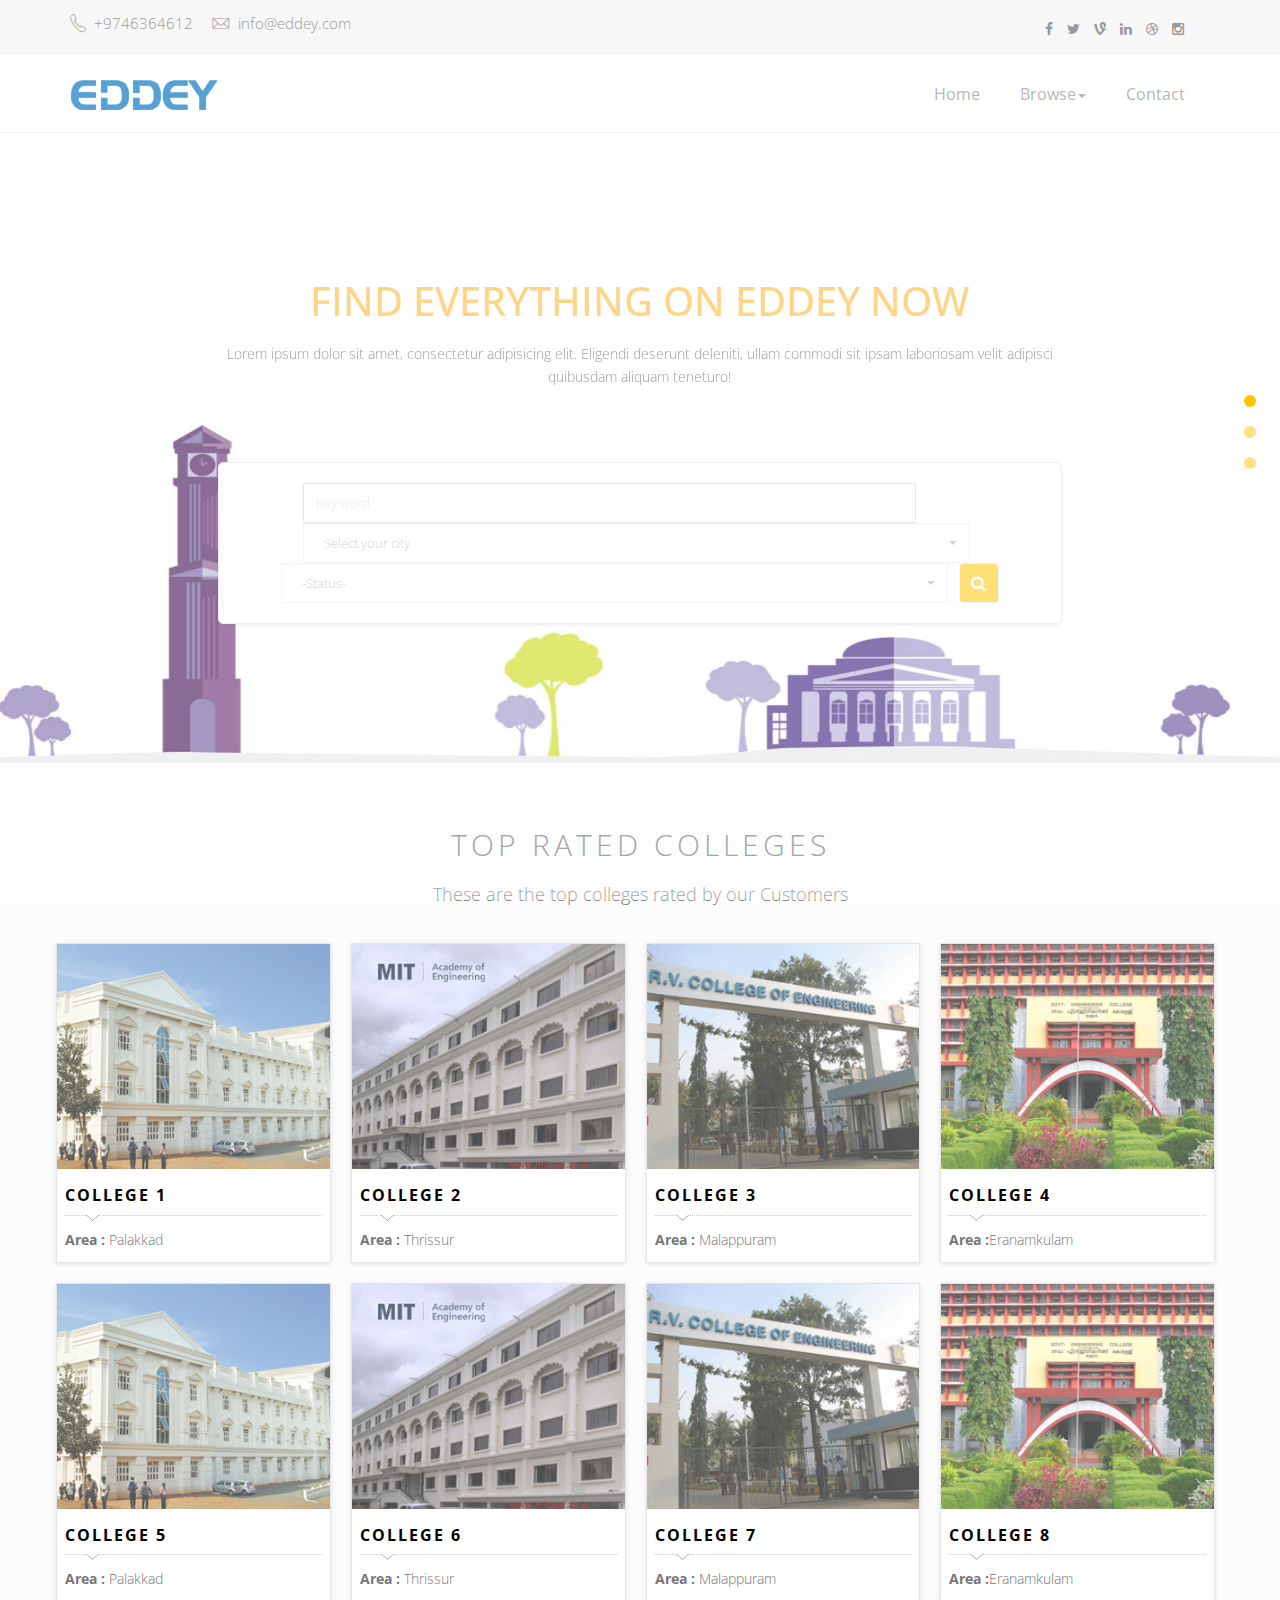
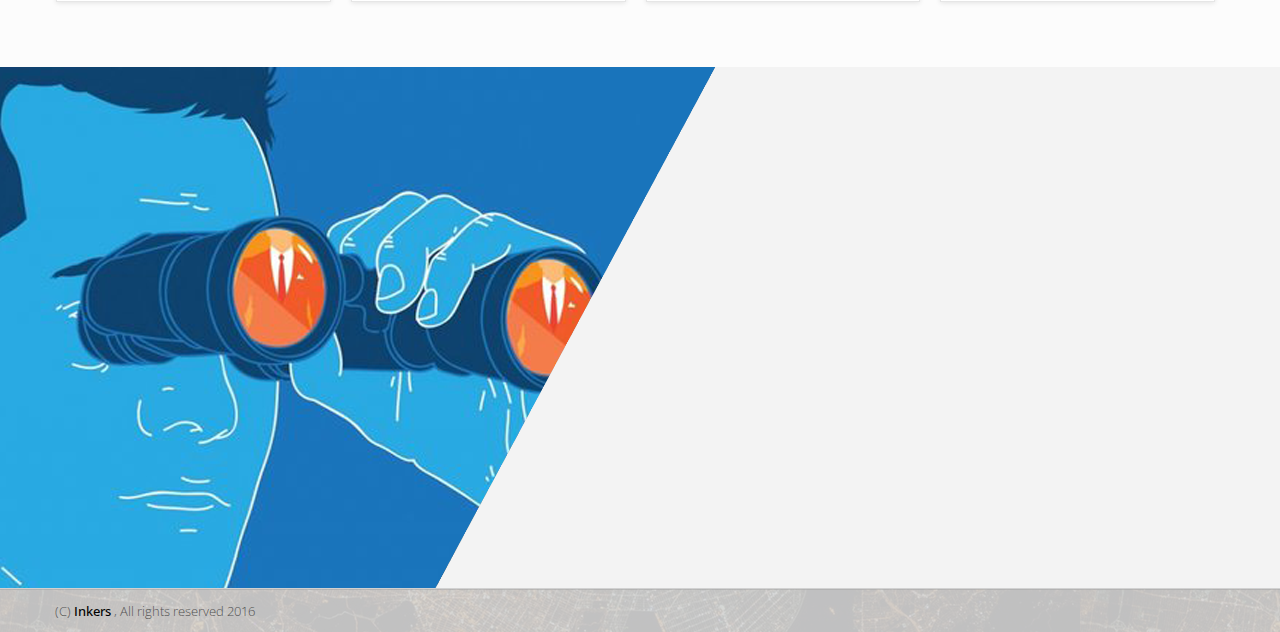
<file: index.html>
<!DOCTYPE html>
<!--[if lt IE 7]>      <html class="no-js lt-ie9 lt-ie8 lt-ie7"> <![endif]-->
<!--[if IE 7]>         <html class="no-js lt-ie9 lt-ie8"> <![endif]-->
<!--[if IE 8]>         <html class="no-js lt-ie9"> <![endif]-->
<!--[if gt IE 8]><!--> <html class="no-js"> <!--<![endif]-->
    <head>
        <meta charset="utf-8">
        <meta http-equiv="X-UA-Compatible" content="IE=edge">
        <title>EDDEY | Home page</title>
        <meta name="description" content="GARO is a real-estate template">
        <meta name="author" content="Kimarotec">
        <meta name="keyword" content="html5, css, bootstrap, property, real-estate theme , bootstrap template">
        <meta name="viewport" content="width=device-width, initial-scale=1">

        <link href='http://fonts.googleapis.com/css?family=Open+Sans:400,300,700,800' rel='stylesheet' type='text/css'>

        <!-- Place favicon.ico and apple-touch-icon.png in the root directory -->
        <link rel="shortcut icon" href="favicon.ico" type="image/x-icon">
        <link rel="icon" href="favicon.ico" type="image/x-icon">

        <link rel="stylesheet" href="assets/css/normalize.css">
        <link rel="stylesheet" href="assets/css/font-awesome.min.css">
        <link rel="stylesheet" href="assets/css/fontello.css">
        <link href="assets/fonts/icon-7-stroke/css/pe-icon-7-stroke.css" rel="stylesheet">
        <link href="assets/fonts/icon-7-stroke/css/helper.css" rel="stylesheet">
        <link href="assets/css/animate.css" rel="stylesheet" media="screen">
        <link rel="stylesheet" href="assets/css/bootstrap-select.min.css"> 
        <link rel="stylesheet" href="bootstrap/css/bootstrap.min.css">
        <link rel="stylesheet" href="assets/css/icheck.min_all.css">
        <link rel="stylesheet" href="assets/css/price-range.css">
        <link rel="stylesheet" href="assets/css/owl.carousel.css">  
        <link rel="stylesheet" href="assets/css/owl.theme.css">
        <link rel="stylesheet" href="assets/css/owl.transitions.css">
        <link rel="stylesheet" href="assets/css/style.css">
        <link rel="stylesheet" href="assets/css/responsive.css">
    </head>
    <body>

        <div id="preloader">
            <div id="status">&nbsp;</div>
        </div>
        <!-- Body content -->

        <div class="header-connect">
            <div class="container">
                <div class="row">
                    <div class="col-md-5 col-sm-8  col-xs-12">
                        <div class="header-half header-call">
                            <p>
                                <span><i class="pe-7s-call"></i> +9746364612</span>
                                <span><i class="pe-7s-mail"></i> info@eddey.com</span>
                            </p>
                        </div>
                    </div>
                    <div class="col-md-2 col-md-offset-5  col-sm-3 col-sm-offset-1  col-xs-12">
                        <div class="header-half header-social">
                            <ul class="list-inline">
                                <li><a href="#"><i class="fa fa-facebook"></i></a></li>
                                <li><a href="#"><i class="fa fa-twitter"></i></a></li>
                                <li><a href="#"><i class="fa fa-vine"></i></a></li>
                                <li><a href="#"><i class="fa fa-linkedin"></i></a></li>
                                <li><a href="#"><i class="fa fa-dribbble"></i></a></li>
                                <li><a href="#"><i class="fa fa-instagram"></i></a></li>
                            </ul>
                        </div>
                    </div>
                </div>
            </div>
        </div>        
        <!--End top header -->

        <nav class="navbar navbar-default ">
            <div class="container">
                <!-- Brand and toggle get grouped for better mobile display -->
                <div class="navbar-header">
                    <button type="button" class="navbar-toggle collapsed" data-toggle="collapse" data-target="#navigation">
                        <span class="sr-only">Toggle navigation</span>
                        <span class="icon-bar"></span>
                        <span class="icon-bar"></span>
                        <span class="icon-bar"></span>
                    </button>
                    <a class="navbar-brand" href="index.html"><img src="assets/img/logo.png" alt=""></a>
                </div>

                <!-- Collect the nav links, forms, and other content for toggling -->
                <div class="collapse navbar-collapse yamm" id="navigation">
                    <ul class="main-nav nav navbar-nav navbar-right">
						<li class="wow fadeInDown" data-wow-delay="0.2s"><a class="" href="index.html">Home</a></li>
                        <li class="dropdown yamm-fw" data-wow-delay="0.4s">
                            <a href="#" class="dropdown-toggle" data-toggle="dropdown" data-hover="dropdown" data-delay="200">Browse<b class="caret"></b></a>
                            <ul class="dropdown-menu">
                                <li>
                                    <div class="yamm-content">
                                        <div class="row">
                                            <div class="col-sm-3">
                                                <h5>College</h5>
                                                <ul>
                                                    <li>
                                                        <a href="index.html">College 1</a>
                                                    </li>
                                                    <li>
                                                        <a href="index.html">College 2</a>
                                                    </li>
                                                    <li>
                                                        <a href="index.html">College 3</a>
                                                    </li>
                                                    <li>
                                                        <a href="indexhtml">College 4</a>
                                                    </li>
                                                    <li>
                                                        <a href="index.html">College 5</a>
                                                    </li>
                                                </ul>
                                            </div>
                                            <div class="col-sm-3">
                                                <h5>Courses</h5>
                                                <ul>
                                                    <li><a href="index.html">Course 1</a>  </li>
                                                    <li><a href="index.html">Courses 2</a>  </li>
                                                    <li><a href="index.html"></a>Courses 3  </li>
                                                    <li><a href="index.html">Courses 4</a>  </li>
                                                    <li><a href="index.html">Courses 5</a> </li>
                                                    <li><a href="index.html">Courses 6</a> </li>
                                                </ul>
                                            </div>
                                            <div class="col-sm-3">
                                                <h5>Exams</h5>
                                                <ul>
                                                    <li><a href="index.html">Exam 1</a> </li>
                                                    <li><a href="index.html">Exam 2</a> </li>
                                                    <li><a href="index.html">Exam 3</a> </li>
                                                    <li><a href="index.html">Exam 4</a> </li>
                                                    <li><a href="index.html">Exam 5</a> </li>
                                                    <li><a href="index.html">Exam 6</a> </li>
                                                </ul>
                                            </div>
                                            <div class="col-sm-3">
                                                <h5>Scholarship</h5>
                                                <ul> 
                                                    <li><a href="index.html">Scholarship 1</a> </li> 
                                                    <li><a href="index.html">Scholarship 2</a> </li> 
                                                    <li><a href="index.html">Scholarship 3</a> </li> 
                                                    <li><a href="index.html">Scholarship 4</a> </li> 
                                                    <li><a href="index.html">Scholarship 5</a> </li> 
                                                    <li><a href="index.html">Scholarship 6</a> </li> 
                                                </ul>
                                            </div>
                                        </div>
                                    </div>
                                    <!-- /.yamm-content -->
                                </li>
                            </ul>
                        </li>

                        <li class="wow fadeInDown" data-wow-delay="0.5s"><a href="contact.html">Contact</a></li>
                    </ul>
                </div><!-- /.navbar-collapse -->
            </div><!-- /.container-fluid -->
        </nav>
        <!-- End of nav bar -->

        <div class="slider-area">
            <div class="slider">
                <div id="bg-slider" class="owl-carousel owl-theme">

                    <div class="item"><img src="assets/img/slide1/slider-image-1.jpg" alt="GTA V"></div>
                    <div class="item"><img src="assets/img/slide1/slider-image-2.jpg" alt="The Last of us"></div>
                    <div class="item"><img src="assets/img/slide1/slider-image-1.jpg" alt="GTA V"></div>

                </div>
            </div>
            <div class="slider-content">
                <div class="row">
                    <div class="col-lg-8 col-lg-offset-2 col-md-10 col-md-offset-1 col-sm-12">
                        <h2>Find everything on eddey now</h2>
                        <p>Lorem ipsum dolor sit amet, consectetur adipisicing elit. Eligendi deserunt deleniti, ullam commodi sit ipsam laboriosam velit adipisci quibusdam aliquam teneturo!</p>
                        <div class="search-form wow pulse" data-wow-delay="0.8s">

                            <form action="" class=" form-inline">
                               

                                <div class="form-group">
                                    <input type="text" class="form-control" placeholder="Key word">
                                </div>
                                <div class="form-group">                                   
                                    <select id="lunchBegins" class="selectpicker" data-live-search="true" data-live-search-style="begins" title="Select your city">

                                        <option>New york, CA</option>
                                        <option>Paris</option>
                                        <option>Casablanca</option>
                                        <option>Tokyo</option>
                                        <option>Marraekch</option>
                                        <option>kyoto , shibua</option>
                                    </select>
                                </div>
                                <div class="form-group">                                     
                                    <select id="basic" class="selectpicker show-tick form-control">
                                        <option> -Status- </option>
                                        <option>Rent </option>
                                        <option>Boy</option>
                                        <option>used</option>  

                                    </select>
                                </div>
                                <button class="btn search-btn" type="submit"><i class="fa fa-search"></i></button>

                                <div style="display: none;" class="search-toggle">

                                    <div class="search-row">   

                                        <div class="form-group mar-r-20">
                                            <label for="price-range">Price range ($):</label>
                                            <input type="text" class="span2" value="" data-slider-min="0" 
                                                   data-slider-max="600" data-slider-step="5" 
                                                   data-slider-value="[0,450]" id="price-range" ><br />
                                            <b class="pull-left color">2000$</b> 
                                            <b class="pull-right color">100000$</b>
                                        </div>
                                        <!-- End of  -->  

                                        <div class="form-group mar-l-20">
                                            <label for="property-geo">Property geo (m2) :</label>
                                            <input type="text" class="span2" value="" data-slider-min="0" 
                                                   data-slider-max="600" data-slider-step="5" 
                                                   data-slider-value="[50,450]" id="property-geo" ><br />
                                            <b class="pull-left color">40m</b> 
                                            <b class="pull-right color">12000m</b>
                                        </div>
                                        <!-- End of  --> 
                                    </div>

                                    <div class="search-row">

                                        <div class="form-group mar-r-20">
                                            <label for="price-range">Min baths :</label>
                                            <input type="text" class="span2" value="" data-slider-min="0" 
                                                   data-slider-max="600" data-slider-step="5" 
                                                   data-slider-value="[250,450]" id="min-baths" ><br />
                                            <b class="pull-left color">1</b> 
                                            <b class="pull-right color">120</b>
                                        </div>
                                        <!-- End of  --> 

                                        <div class="form-group mar-l-20">
                                            <label for="property-geo">Min bed :</label>
                                            <input type="text" class="span2" value="" data-slider-min="0" 
                                                   data-slider-max="600" data-slider-step="5" 
                                                   data-slider-value="[250,450]" id="min-bed" ><br />
                                            <b class="pull-left color">1</b> 
                                            <b class="pull-right color">120</b>
                                        </div>
                                        <!-- End of  --> 

                                    </div>
                                    <br>
                                    <div class="search-row">  

                                        <div class="form-group">
                                            <div class="checkbox">
                                                <label>
                                                    <input type="checkbox"> Fire Place(3100)
                                                </label>
                                            </div>
                                        </div>
                                        <!-- End of  -->  

                                        <div class="form-group">
                                            <div class="checkbox">
                                                <label>
                                                    <input type="checkbox"> Dual Sinks(500)
                                                </label>
                                            </div>
                                        </div>
                                        <!-- End of  --> 

                                        <div class="form-group">
                                            <div class="checkbox">
                                                <label>
                                                    <input type="checkbox"> Hurricane Shutters(99)
                                                </label>
                                            </div>
                                        </div>
                                        <!-- End of  --> 
                                    </div>

                                    <div class="search-row">  

                                        <div class="form-group">
                                            <div class="checkbox">
                                                <label>
                                                    <input type="checkbox"> Swimming Pool(1190)
                                                </label>
                                            </div>
                                        </div>
                                        <!-- End of  -->  

                                        <div class="form-group">
                                            <div class="checkbox">
                                                <label>
                                                    <input type="checkbox"> 2 Stories(4600)
                                                </label>
                                            </div>
                                        </div>
                                        <!-- End of  --> 

                                        <div class="form-group">
                                            <div class="checkbox">
                                                <label>
                                                    <input type="checkbox"> Emergency Exit(200)
                                                </label>
                                            </div>
                                        </div>
                                        <!-- End of  --> 
                                    </div>                                    

                                    <div class="search-row">  

                                        <div class="form-group">
                                            <div class="checkbox">
                                                <label>
                                                    <input type="checkbox"> Laundry Room(10073)
                                                </label>
                                            </div>
                                        </div>
                                        <!-- End of  -->  

                                        <div class="form-group">
                                            <div class="checkbox">
                                                <label>
                                                    <input type="checkbox"> Jog Path(1503)
                                                </label>
                                            </div>
                                        </div>
                                        <!-- End of  --> 

                                        <div class="form-group">
                                            <div class="checkbox">
                                                <label>
                                                    <input type="checkbox"> 26' Ceilings(1200)
                                                </label>
                                            </div>
                                        </div>
                                        <!-- End of  --> 
                                        <br>
                                        <hr>
                                    </div>                             
                                    <button class="btn search-btn prop-btm-sheaerch" type="submit"><i class="fa fa-search"></i></button>  
                                </div>                    

                            </form>
                        </div>
                    </div>
                </div>
            </div>
        </div>

        <!-- property area -->
        <div class="content-area home-area-1 recent-property" style="background-color: #FCFCFC; padding-bottom: 55px;">
            <div class="container">
                <div class="row">
                    <div class="col-md-10 col-md-offset-1 col-sm-12 text-center page-title">
                        <h2>Top Rated Colleges</h2>
                        <p>These are the top colleges rated by our Customers</p>
                    </div>
                </div>

                <div class="row">
                    <div class="proerty-th">
                        <div class="col-sm-6 col-md-3 p0">
                            <div class="box-two proerty-item">
                                <div class="item-thumb">
                                    <a href="property-1.html" ><img src="assets/img/demo/property-1.jpg"></a>
                                </div>
                                <div class="item-entry overflow">
                                    <h5><a href="property.html" >College 1 </a></h5>
                                    <div class="dot-hr"></div>
                                    <span class="pull-left"><b>Area :</b> Palakkad</span>
                                    <span class="proerty-price pull-right"></span>
                                </div>
                            </div>
                        </div>

                        <div class="col-sm-6 col-md-3 p0">
                            <div class="box-two proerty-item">
                                <div class="item-thumb">
                                    <a href="property.html" ><img src="assets/img/demo/property-2.jpg"></a>
                                </div>
                                <div class="item-entry overflow">
                                    <h5><a href="property.html" >College 2 </a></h5>
                                    <div class="dot-hr"></div>
                                    <span class="pull-left"><b>Area :</b> Thrissur </span>
                                    <span class="proerty-price pull-right"></span>
                                </div>
                            </div>
                        </div>

                        <div class="col-sm-6 col-md-3 p0">
                            <div class="box-two proerty-item">
                                <div class="item-thumb">
                                    <a href="property-3.html" ><img src="assets/img/demo/property-3.jpg"></a>

                                </div>
                                <div class="item-entry overflow">
                                    <h5><a href="property.html" >College 3 </a></h5>
                                    <div class="dot-hr"></div>
                                    <span class="pull-left"><b>Area :</b> Malappuram </span>
                                    <span class="proerty-price pull-right"></span>
                                </div>
                            </div>
                        </div>

                        <div class="col-sm-6 col-md-3 p0">
                            <div class="box-two proerty-item">
                                <div class="item-thumb">
                                    <a href="property-1.html" ><img src="assets/img/demo/property-4.jpg"></a>

                                </div>
                                <div class="item-entry overflow">
                                    <h5><a href="property.html" >College 4</a></h5>
                                    <div class="dot-hr"></div>
                                    <span class="pull-left"><b>Area :</b>Eranamkulam</span>
                                    <span class="proerty-price pull-right"></span>
                                </div>
                            </div>
                        </div> 
						
						<div class="col-sm-6 col-md-3 p0">
                            <div class="box-two proerty-item">
                                <div class="item-thumb">
                                    <a href="property.html" ><img src="assets/img/demo/property-1.jpg"></a>
                                </div>
                                <div class="item-entry overflow">
                                    <h5><a href="property.html" >College 5</a></h5>
                                    <div class="dot-hr"></div>
                                    <span class="pull-left"><b>Area :</b> Palakkad</span>
                                    <span class="proerty-price pull-right"></span>
                                </div>
                            </div>
                        </div>

                        <div class="col-sm-6 col-md-3 p0">
                            <div class="box-two proerty-item">
                                <div class="item-thumb">
                                    <a href="property.html" ><img src="assets/img/demo/property-2.jpg"></a>
                                </div>
                                <div class="item-entry overflow">
                                    <h5><a href="property.html" >College 6</a></h5>
                                    <div class="dot-hr"></div>
                                    <span class="pull-left"><b>Area :</b> Thrissur </span>
                                    <span class="proerty-price pull-right"></span>
                                </div>
                            </div>
                        </div>

                        <div class="col-sm-6 col-md-3 p0">
                            <div class="box-two proerty-item">
                                <div class="item-thumb">
                                    <a href="property.html" ><img src="assets/img/demo/property-3.jpg"></a>

                                </div>
                                <div class="item-entry overflow">
                                    <h5><a href="property.html" >College 7</a></h5>
                                    <div class="dot-hr"></div>
                                    <span class="pull-left"><b>Area :</b> Malappuram </span>
                                    <span class="proerty-price pull-right"></span>
                                </div>
                            </div>
                        </div>

                        <div class="col-sm-6 col-md-3 p0">
                            <div class="box-two proerty-item">
                                <div class="item-thumb">
                                    <a href="property-1.html" ><img src="assets/img/demo/property-4.jpg"></a>

                                </div>
                                <div class="item-entry overflow">
                                    <h5><a href="property-1.html" >College 8</a></h5>
                                    <div class="dot-hr"></div>
                                    <span class="pull-left"><b>Area :</b>Eranamkulam</span>
                                    <span class="proerty-price pull-right"></span>
                                </div>
                            </div>
                        </div>   
						
                    </div>
                </div>
            </div>
        </div>

        <!--Welcome area -->
        <div class="Welcome-area">
            <div class="container">
                <div class="row">
                    <div class="col-md-12 Welcome-entry  col-sm-12">
                        <div class="col-md-5 col-md-offset-2 col-sm-6 col-xs-12">
                            <div class="welcome_text wow fadeInLeft" data-wow-delay="0.3s" data-wow-offset="100">
                                <div class="row">
                                    <div class="col-md-10 col-md-offset-1 col-sm-12 text-center page-title">
                                        <!-- /.feature title -->
                                        <h2>FIND ON EDDEY</h2>
                                    </div>
                                </div>
                            </div>
                        </div>
                        <div class="col-md-5 col-sm-6 col-xs-12">
                            <div  class="welcome_services wow fadeInRight" data-wow-delay="0.3s" data-wow-offset="100">
                                <div class="row">
									<a href="index.html">
                                    <div class="col-xs-6 m-padding">
                                        <div class="welcome-estate">
                                            <div class="welcome-icon">
                                                <i class="fa fa-university" style="font-size:4em;" ></i>
                                            </div>
                                            <h3>Colleges</h3>
                                        </div>
                                    </div>
									</a>
									<a href="index.html">
                                    <div class="col-xs-6 m-padding">
                                        <div class="welcome-estate">
                                            <div class="welcome-icon">
                                                <i class="fa fa-book" style="font-size: 4em;"></i>
                                            </div>
                                            <h3>Courses</h3>
                                        </div>
                                    </div>
									</a>
                                    <div class="col-xs-12 text-center">
                                        <i class="welcome-circle"></i>
                                    </div>
									<a href="index.html">
                                    <div class="col-xs-6 m-padding">
                                        <div class="welcome-estate">
                                            <div class="welcome-icon">
                                                <i class="fa fa-edit" style="font-size: 4em"></i>
                                            </div>
                                            <h3>Easy to use</h3>
                                        </div>
                                    </div>
									</a>
									<a href="index.html">
                                    <div class="col-xs-6 m-padding">
                                        <div class="welcome-estate">
                                            <div class="welcome-icon">
                                                <i class="fa fa-inr" style="font-size: 4em;" ></i>
                                            </div>
                                            <h3>Scholarship </h3>
                                        </div>
                                    </div>
									</a>
                                </div>
                            </div>
                        </div>
                    </div>
                </div>
            </div>
        </div>

        <!--TESTIMONIALS -->
<!--
        <div class="testimonial-area recent-property" style="background-color: #FCFCFC; padding-bottom: 15px;">
            <div class="container">
                <div class="row">
                    <div class="col-md-10 col-md-offset-1 col-sm-12 text-center page-title">
                         /.feature title 
                        <h2>Our Customers Said  </h2> 
                    </div>
                </div>

                <div class="row">
                    <div class="row testimonial">
                        <div class="col-md-12">
                            <div id="testimonial-slider">
                                <div class="item">
                                    <div class="client-text">                                
                                        <p>Nulla quis dapibus nisl. Suspendisse llam sed arcu ultried arcu ultricies !</p>
                                        <h4><strong>Ohidul Islam, </strong><i>Web Designer</i></h4>
                                    </div>
                                    <div class="client-face wow fadeInRight" data-wow-delay=".9s"> 
                                        <img src="assets/img/client-face1.png" alt="">
                                    </div>
                                </div>
                                <div class="item">
                                    <div class="client-text">                                
                                        <p>Nulla quis dapibus nisl. Suspendisse llam sed arcu ultried arcu ultricies !</p>
                                        <h4><strong>Ohidul Islam, </strong><i>Web Designer</i></h4>
                                    </div>
                                    <div class="client-face">
                                        <img src="assets/img/client-face2.png" alt="">
                                    </div>
                                </div>
                                <div class="item">
                                    <div class="client-text">                                
                                        <p>Nulla quis dapibus nisl. Suspendisse llam sed arcu ultried arcu ultricies !</p>
                                        <h4><strong>Ohidul Islam, </strong><i>Web Designer</i></h4>
                                    </div>
                                    <div class="client-face">
                                        <img src="assets/img/client-face1.png" alt="">
                                    </div>
                                </div>
                                <div class="item">
                                    <div class="client-text">                                
                                        <p>Nulla quis dapibus nisl. Suspendisse llam sed arcu ultried arcu ultricies !</p>
                                        <h4><strong>Ohidul Islam, </strong><i>Web Designer</i></h4>
                                    </div>
                                    <div class="client-face">
                                        <img src="assets/img/client-face2.png" alt="">
                                    </div>
                                </div>
                            </div>
                        </div>
                    </div>

                </div>
            </div>
        </div>
-->

        <!-- Count area -->
<!--
        <div class="count-area">
            <div class="container">
                <div class="row">
                    <div class="col-md-10 col-md-offset-1 col-sm-12 text-center page-title">
                         /.feature title 
                        <h2>You can trust Us </h2> 
                    </div>
                </div>
                <div class="row">
                    <div class="col-md-12 col-xs-12 percent-blocks m-main" data-waypoint-scroll="true">
                        <div class="row">
                            <div class="col-sm-3 col-xs-6">
                                <div class="count-item">
                                    <div class="count-item-circle">
                                        <span class="pe-7s-users"></span>
                                    </div>
                                    <div class="chart" data-percent="5000">
                                        <h2 class="percent" id="counter">0</h2>
                                        <h5>HAPPY CUSTOMER </h5>
                                    </div>
                                </div>
                            </div>
                            <div class="col-sm-3 col-xs-6">
                                <div class="count-item">
                                    <div class="count-item-circle">
                                        <span class="pe-7s-home"></span>
                                    </div>
                                    <div class="chart" data-percent="12000">
                                        <h2 class="percent" id="counter1">0</h2>
                                        <h5>Properties in stock</h5>
                                    </div>
                                </div> 
                            </div> 
                            <div class="col-sm-3 col-xs-6">
                                <div class="count-item">
                                    <div class="count-item-circle">
                                        <span class="pe-7s-flag"></span>
                                    </div>
                                    <div class="chart" data-percent="120">
                                        <h2 class="percent" id="counter2">0</h2>
                                        <h5>City registered </h5>
                                    </div>
                                </div> 
                            </div> 
                            <div class="col-sm-3 col-xs-6">
                                <div class="count-item">
                                    <div class="count-item-circle">
                                        <span class="pe-7s-graph2"></span>
                                    </div>
                                    <div class="chart" data-percent="5000">
                                        <h2 class="percent"  id="counter3">5000</h2>
                                        <h5>DEALER BRANCHES</h5>
                                    </div>
                                </div> 

                            </div>
                        </div>
                    </div>
                </div>
            </div>
        </div>
-->

        <!-- boy-sale area -->
<!--
        <div class="boy-sale-area">
            <div class="container">
                <div class="row">

                    <div class="col-md-6 col-sm-10 col-sm-offset-1 col-md-offset-0 col-xs-12">
                        <div class="asks-first">
                            <div class="asks-first-circle">
                                <span class="fa fa-search"></span>
                            </div>
                            <div class="asks-first-info">
                                <h2>ARE YOU LOOKING FOR A Property?</h2>
                                <p> varius od lio eget conseq uat blandit, lorem auglue comm lodo nisl no us nibh mas lsa</p>                                        
                            </div>
                            <div class="asks-first-arrow">
                                <a href="properties.html"><span class="fa fa-angle-right"></span></a>
                            </div>
                        </div>
                    </div>
                    <div class="col-md-6 col-sm-10 col-sm-offset-1 col-xs-12 col-md-offset-0">
                        <div  class="asks-first">
                            <div class="asks-first-circle">
                                <span class="fa fa-usd"></span>
                            </div>
                            <div class="asks-first-info">
                                <h2>DO YOU WANT TO SELL A Property?</h2>
                                <p> varius od lio eget conseq uat blandit, lorem auglue comm lodo nisl no us nibh mas lsa</p>
                            </div>
                            <div class="asks-first-arrow">
                                <a href="properties.html"><span class="fa fa-angle-right"></span></a>
                            </div>
                        </div>
                    </div>
                    <div class="col-xs-12">
                        <p  class="asks-call">QUESTIONS? CALL US  : <span class="strong"> + 3-123- 424-5700</span></p>
                    </div>
                </div>
            </div>
        </div>
-->

        <!-- Footer area-->
        <div class="footer-area">

<!--
            <div class=" footer">
                <div class="container">
                    <div class="row">

                        <div class="col-md-3 col-sm-6 wow fadeInRight animated">
                            <div class="single-footer">
                                <h4>About us </h4>
                                <div class="footer-title-line"></div>

                                <img src="assets/img/footer-logo.png" alt="" class="wow pulse" data-wow-delay="1s">
                                <p>Lorem ipsum dolor cum necessitatibus su quisquam molestias. Vel unde, blanditiis.</p>
                                <ul class="footer-adress">
                                    <li><i class="pe-7s-map-marker strong"> </i> 9089 your adress her</li>
                                    <li><i class="pe-7s-mail strong"> </i> email@yourcompany.com</li>
                                    <li><i class="pe-7s-call strong"> </i> +1 908 967 5906</li>
                                </ul>
                            </div>
                        </div>
                        <div class="col-md-3 col-sm-6 wow fadeInRight animated">
                            <div class="single-footer">
                                <h4>Quick links </h4>
                                <div class="footer-title-line"></div>
                                <ul class="footer-menu">
                                    <li><a href="properties.html">Properties</a>  </li> 
                                    <li><a href="#">Services</a>  </li> 
                                    <li><a href="submit-property.html">Submit property </a></li> 
                                    <li><a href="contact.html">Contact us</a></li> 
                                    <li><a href="faq.html">fqa</a>  </li> 
                                    <li><a href="faq.html">Terms </a>  </li> 
                                </ul>
                            </div>
                        </div>
                        <div class="col-md-3 col-sm-6 wow fadeInRight animated">
                            <div class="single-footer">
                                <h4>Last News</h4>
                                <div class="footer-title-line"></div>
                                <ul class="footer-blog">
                                    <li>
                                        <div class="col-md-3 col-sm-4 col-xs-4 blg-thumb p0">
                                            <a href="single.html">
                                                <img src="assets/img/demo/small-proerty-2.jpg">
                                            </a>
                                            <span class="blg-date">12-12-2016</span>

                                        </div>
                                        <div class="col-md-8  col-sm-8 col-xs-8  blg-entry">
                                            <h6> <a href="single.html">Add news functions </a></h6> 
                                            <p style="line-height: 17px; padding: 8px 2px;">Lorem ipsum dolor sit amet, nulla ...</p>
                                        </div>
                                    </li> 

                                    <li>
                                        <div class="col-md-3 col-sm-4 col-xs-4 blg-thumb p0">
                                            <a href="single.html">
                                                <img src="assets/img/demo/small-proerty-2.jpg">
                                            </a>
                                            <span class="blg-date">12-12-2016</span>

                                        </div>
                                        <div class="col-md-8  col-sm-8 col-xs-8  blg-entry">
                                            <h6> <a href="single.html">Add news functions </a></h6> 
                                            <p style="line-height: 17px; padding: 8px 2px;">Lorem ipsum dolor sit amet, nulla ...</p>
                                        </div>
                                    </li> 

                                    <li>
                                        <div class="col-md-3 col-sm-4 col-xs-4 blg-thumb p0">
                                            <a href="single.html">
                                                <img src="assets/img/demo/small-proerty-2.jpg">
                                            </a>
                                            <span class="blg-date">12-12-2016</span>

                                        </div>
                                        <div class="col-md-8  col-sm-8 col-xs-8  blg-entry">
                                            <h6> <a href="single.html">Add news functions </a></h6> 
                                            <p style="line-height: 17px; padding: 8px 2px;">Lorem ipsum dolor sit amet, nulla ...</p>
                                        </div>
                                    </li> 


                                </ul>
                            </div>
                        </div>
                        <div class="col-md-3 col-sm-6 wow fadeInRight animated">
                            <div class="single-footer news-letter">
                                <h4>Stay in touch</h4>
                                <div class="footer-title-line"></div>
                                <p>Lorem ipsum dolor sit amet, nulla  suscipit similique quisquam molestias. Vel unde, blanditiis.</p>

                                <form>
                                    <div class="input-group">
                                        <input class="form-control" type="text" placeholder="E-mail ... ">
                                        <span class="input-group-btn">
                                            <button class="btn btn-primary subscribe" type="button"><i class="pe-7s-paper-plane pe-2x"></i></button>
                                        </span>
                                    </div>
                                     /input-group 
                                </form> 

                                <div class="social pull-right"> 
                                    <ul>
                                        <li><a class="wow fadeInUp animated" href="https://twitter.com/kimarotec"><i class="fa fa-twitter"></i></a></li>
                                        <li><a class="wow fadeInUp animated" href="https://www.facebook.com/kimarotec" data-wow-delay="0.2s"><i class="fa fa-facebook"></i></a></li>
                                        <li><a class="wow fadeInUp animated" href="https://plus.google.com/kimarotec" data-wow-delay="0.3s"><i class="fa fa-google-plus"></i></a></li>
                                        <li><a class="wow fadeInUp animated" href="https://instagram.com/kimarotec" data-wow-delay="0.4s"><i class="fa fa-instagram"></i></a></li>
                                        <li><a class="wow fadeInUp animated" href="https://instagram.com/kimarotec" data-wow-delay="0.6s"><i class="fa fa-dribbble"></i></a></li>
                                    </ul> 
                                </div>
                            </div>
                        </div>

                    </div>
                </div>
            </div>
-->

            <div class="footer-copy text-center">
                <div class="container">
                    <div class="row">
                        <div class="pull-left">
                            <span> (C) <a href="https://www.inkers.in">Inkers</a> , All rights reserved 2016  </span> 
                        </div> 
                        <div class="bottom-menu pull-right"> 
                            <ul> 
                                <li><a class="wow fadeInUp animated" href="#" data-wow-delay="0.2s">Home</a></li>
                                <li><a class="wow fadeInUp animated" href="#" data-wow-delay="0.3s">Property</a></li>
                                <li><a class="wow fadeInUp animated" href="#" data-wow-delay="0.4s">Faq</a></li>
                                <li><a class="wow fadeInUp animated" href="#" data-wow-delay="0.6s">Contact</a></li>
                            </ul> 
                        </div>
                    </div>
                </div>
            </div>

        </div>

        <script src="assets/js/modernizr-2.6.2.min.js"></script>

        <script src="assets/js/jquery-1.10.2.min.js"></script> 
        <script src="bootstrap/js/bootstrap.min.js"></script>
        <script src="assets/js/bootstrap-select.min.js"></script>
        <script src="assets/js/bootstrap-hover-dropdown.js"></script>

        <script src="assets/js/easypiechart.min.js"></script>
        <script src="assets/js/jquery.easypiechart.min.js"></script>

        <script src="assets/js/owl.carousel.min.js"></script>
        <script src="assets/js/wow.js"></script>

        <script src="assets/js/icheck.min.js"></script>
        <script src="assets/js/price-range.js"></script>

        <script src="assets/js/main.js"></script>

    </body>
</html>
</file>
<file: assets/css/fontello.css>
@font-face {
  font-family: 'fontello';
  src: url('../fonts/fontello/fontello.eot?76007318');
  src: url('../fonts/fontello/fontello.eot?76007318#iefix') format('embedded-opentype'),
       url('../fonts/fontello/fontello.woff?76007318') format('woff'),
       url('../fonts/fontello/fontello.ttf?76007318') format('truetype'),
       url('../fonts/fontello/fontello.svg?76007318#fontello') format('svg');
  font-weight: normal;
  font-style: normal;
}
/* Chrome hack: SVG is rendered more smooth in Windozze. 100% magic, uncomment if you need it. */
/* Note, that will break hinting! In other OS-es font will be not as sharp as it could be */
/*
@media screen and (-webkit-min-device-pixel-ratio:0) {
  @font-face {
    font-family: 'fontello';
    src: url('../font/fontello.svg?76007318#fontello') format('svg');
  }
}
*/
 
 [class^="icon-"]:before, [class*=" icon-"]:before {
  font-family: "fontello";
  font-style: normal;
  font-weight: normal;
  speak: none;
 
  display: inline-block;
  text-decoration: inherit;
  width: 1em;
  margin-right: .2em;
  text-align: center;
  /* opacity: .8; */
 
  /* For safety - reset parent styles, that can break glyph codes*/
  font-variant: normal;
  text-transform: none;
     
  /* fix buttons height, for twitter bootstrap */
  line-height: 1em;
 
  /* Animation center compensation - margins should be symmetric */
  /* remove if not needed */
  margin-left: .2em;
 
  /* you can be more comfortable with increased icons size */
  /* font-size: 120%; */
 
  /* Uncomment for 3D effect */
  /* text-shadow: 1px 1px 1px rgba(127, 127, 127, 0.3); */
}
 
.icon-location:before { content: '\e800'; } /* '' */
.icon-mail:before { content: '\e801'; } /* '' */
.icon-cloud:before { content: '\e802'; } /* '' */
</file>
<file: assets/fonts/icon-7-stroke/css/pe-icon-7-stroke.css>
@font-face {
	font-family: 'Pe-icon-7-stroke';
	src:url('../fonts/Pe-icon-7-stroke.eot?-2irksn');
	src:url('../fonts/Pe-icon-7-stroke.eot?#iefix-2irksn') format('embedded-opentype'),
		url('../fonts/Pe-icon-7-stroke.woff?-2irksn') format('woff'),
		url('../fonts/Pe-icon-7-stroke.ttf?-2irksn') format('truetype'),
		url('../fonts/Pe-icon-7-stroke.svg?-2irksn#Pe-icon-7-stroke') format('svg');
	font-weight: normal;
	font-style: normal;
}

[class^="pe-7s-"], [class*=" pe-7s-"] {
	display: inline-block;
	font-family: 'Pe-icon-7-stroke';
	speak: none;
	font-style: normal;
	font-weight: normal;
	font-variant: normal;
	text-transform: none;
	line-height: 1;

	/* Better Font Rendering =========== */
	-webkit-font-smoothing: antialiased;
	-moz-osx-font-smoothing: grayscale;
}
[class^="pe-6s-"], [class*=" pe-6s-"] {
	display: inline-block;
	font-family: 'Pe-icon-7-stroke';
	speak: none;
	font-style: normal;
	font-weight: normal;
	font-variant: normal;
	text-transform: none;
	line-height: 1;

	/* Better Font Rendering =========== */
	-webkit-font-smoothing: antialiased;
	-moz-osx-font-smoothing: grayscale;
}
.pe-7s-cloud-upload:before {
	content: "\e68a";
}
.pe-7s-cash:before {
	content: "\e68c";
}
.pe-7s-close:before {
	content: "\e680";
}
.pe-7s-bluetooth:before {
	content: "\e68d";
}
.pe-7s-cloud-download:before {
	content: "\e68b";
}
.pe-7s-way:before {
	content: "\e68e";
}
.pe-7s-close-circle:before {
	content: "\e681";
}
.pe-7s-id:before {
	content: "\e68f";
}
.pe-7s-angle-up:before {
	content: "\e682";
}
.pe-7s-wristwatch:before {
	content: "\e690";
}
.pe-7s-angle-up-circle:before {
	content: "\e683";
}
.pe-7s-world:before {
	content: "\e691";
}
.pe-7s-angle-right:before {
	content: "\e684";
}
.pe-7s-volume:before {
	content: "\e692";
}
.pe-7s-angle-right-circle:before {
	content: "\e685";
}
.pe-7s-users:before {
	content: "\e693";
}
.pe-7s-angle-left:before {
	content: "\e686";
}
.pe-7s-user-female:before {
	content: "\e694";
}
.pe-7s-angle-left-circle:before {
	content: "\e687";
}
.pe-7s-up-arrow:before {
	content: "\e695";
}
.pe-7s-angle-down:before {
	content: "\e688";
}
.pe-7s-switch:before {
	content: "\e696";
}
.pe-7s-angle-down-circle:before {
	content: "\e689";
}
.pe-7s-scissors:before {
	content: "\e697";
}
.pe-7s-wallet:before {
	content: "\e600";
}
.pe-7s-safe:before {
	content: "\e698";
}
.pe-7s-volume2:before {
	content: "\e601";
}
.pe-7s-volume1:before {
	content: "\e602";
}
.pe-7s-voicemail:before {
	content: "\e603";
}
.pe-7s-video:before {
	content: "\e604";
}
.pe-7s-user:before {
	content: "\e605";
}
.pe-7s-upload:before {
	content: "\e606";
}
.pe-7s-unlock:before {
	content: "\e607";
}
.pe-7s-umbrella:before {
	content: "\e608";
}
.pe-7s-trash:before {
	content: "\e609";
}
.pe-7s-tools:before {
	content: "\e60a";
}
.pe-7s-timer:before {
	content: "\e60b";
}
.pe-7s-ticket:before {
	content: "\e60c";
}
.pe-7s-target:before {
	content: "\e60d";
}
.pe-7s-sun:before {
	content: "\e60e";
}
.pe-7s-study:before {
	content: "\e60f";
}
.pe-7s-stopwatch:before {
	content: "\e610";
}
.pe-7s-star:before {
	content: "\e611";
}
.pe-7s-speaker:before {
	content: "\e612";
}
.pe-7s-signal:before {
	content: "\e613";
}
.pe-7s-shuffle:before {
	content: "\e614";
}
.pe-7s-shopbag:before {
	content: "\e615";
}
.pe-7s-share:before {
	content: "\e616";
}
.pe-7s-server:before {
	content: "\e617";
}
.pe-7s-search:before {
	content: "\e618";
}
.pe-7s-film:before {
	content: "\e6a5";
}
.pe-7s-science:before {
	content: "\e619";
}
.pe-7s-disk:before {
	content: "\e6a6";
}
.pe-7s-ribbon:before {
	content: "\e61a";
}
.pe-7s-repeat:before {
	content: "\e61b";
}
.pe-7s-refresh:before {
	content: "\e61c";
}
.pe-7s-add-user:before {
	content: "\e6a9";
}
.pe-7s-refresh-cloud:before {
	content: "\e61d";
}
.pe-7s-paperclip:before {
	content: "\e69c";
}
.pe-7s-radio:before {
	content: "\e61e";
}
.pe-7s-note2:before {
	content: "\e69d";
}
.pe-7s-print:before {
	content: "\e61f";
}
.pe-7s-network:before {
	content: "\e69e";
}
.pe-7s-prev:before {
	content: "\e620";
}
.pe-7s-mute:before {
	content: "\e69f";
}
.pe-7s-power:before {
	content: "\e621";
}
.pe-7s-medal:before {
	content: "\e6a0";
}
.pe-7s-portfolio:before {
	content: "\e622";
}
.pe-7s-like2:before {
	content: "\e6a1";
}
.pe-7s-plus:before {
	content: "\e623";
}
.pe-7s-left-arrow:before {
	content: "\e6a2";
}
.pe-7s-play:before {
	content: "\e624";
}
.pe-7s-key:before {
	content: "\e6a3";
}
.pe-7s-plane:before {
	content: "\e625";
}
.pe-7s-joy:before {
	content: "\e6a4";
}
.pe-7s-photo-gallery:before {
	content: "\e626";
}
.pe-7s-pin:before {
	content: "\e69b";
}
.pe-7s-phone:before {
	content: "\e627";
}
.pe-7s-plug:before {
	content: "\e69a";
}
.pe-7s-pen:before {
	content: "\e628";
}
.pe-7s-right-arrow:before {
	content: "\e699";
}
.pe-7s-paper-plane:before {
	content: "\e629";
}
.pe-7s-delete-user:before {
	content: "\e6a7";
}
.pe-7s-paint:before {
	content: "\e62a";
}
.pe-7s-bottom-arrow:before {
	content: "\e6a8";
}
.pe-7s-notebook:before {
	content: "\e62b";
}
.pe-7s-note:before {
	content: "\e62c";
}
.pe-7s-next:before {
	content: "\e62d";
}
.pe-7s-news-paper:before {
	content: "\e62e";
}
.pe-7s-musiclist:before {
	content: "\e62f";
}
.pe-7s-music:before {
	content: "\e630";
}
.pe-7s-mouse:before {
	content: "\e631";
}
.pe-7s-more:before {
	content: "\e632";
}
.pe-7s-moon:before {
	content: "\e633";
}
.pe-7s-monitor:before {
	content: "\e634";
}
.pe-7s-micro:before {
	content: "\e635";
}
.pe-7s-menu:before {
	content: "\e636";
}
.pe-7s-map:before {
	content: "\e637";
}
.pe-7s-map-marker:before {
	content: "\e638";
}
.pe-7s-mail:before {
	content: "\e639";
}
.pe-7s-mail-open:before {
	content: "\e63a";
}
.pe-7s-mail-open-file:before {
	content: "\e63b";
}
.pe-7s-magnet:before {
	content: "\e63c";
}
.pe-7s-loop:before {
	content: "\e63d";
}
.pe-7s-look:before {
	content: "\e63e";
}
.pe-7s-lock:before {
	content: "\e63f";
}
.pe-7s-lintern:before {
	content: "\e640";
}
.pe-7s-link:before {
	content: "\e641";
}
.pe-7s-like:before {
	content: "\e642";
}
.pe-7s-light:before {
	content: "\e643";
}
.pe-7s-less:before {
	content: "\e644";
}
.pe-7s-keypad:before {
	content: "\e645";
}
.pe-7s-junk:before {
	content: "\e646";
}
.pe-7s-info:before {
	content: "\e647";
}
.pe-7s-home:before {
	content: "\e648";
}
.pe-7s-help2:before {
	content: "\e649";
}
.pe-7s-help1:before {
	content: "\e64a";
}
.pe-7s-graph3:before {
	content: "\e64b";
}
.pe-7s-graph2:before {
	content: "\e64c";
}
.pe-7s-graph1:before {
	content: "\e64d";
}
.pe-7s-graph:before {
	content: "\e64e";
}
.pe-7s-global:before {
	content: "\e64f";
}
.pe-7s-gleam:before {
	content: "\e650";
}
.pe-7s-glasses:before {
	content: "\e651";
}
.pe-7s-gift:before {
	content: "\e652";
}
.pe-7s-folder:before {
	content: "\e653";
}
.pe-7s-flag:before {
	content: "\e654";
}
.pe-7s-filter:before {
	content: "\e655";
}
.pe-7s-file:before {
	content: "\e656";
}
.pe-7s-expand1:before {
	content: "\e657";
}
.pe-7s-exapnd2:before {
	content: "\e658";
}
.pe-7s-edit:before {
	content: "\e659";
}
.pe-7s-drop:before {
	content: "\e65a";
}
.pe-7s-drawer:before {
	content: "\e65b";
}
.pe-7s-download:before {
	content: "\e65c";
}
.pe-7s-display2:before {
	content: "\e65d";
}
.pe-7s-display1:before {
	content: "\e65e";
}
.pe-7s-diskette:before {
	content: "\e65f";
}
.pe-7s-date:before {
	content: "\e660";
}
.pe-7s-cup:before {
	content: "\e661";
}
.pe-7s-culture:before {
	content: "\e662";
}
.pe-7s-crop:before {
	content: "\e663";
}
.pe-7s-credit:before {
	content: "\e664";
}
.pe-7s-copy-file:before {
	content: "\e665";
}
.pe-7s-config:before {
	content: "\e666";
}
.pe-7s-compass:before {
	content: "\e667";
}
.pe-7s-comment:before {
	content: "\e668";
}
.pe-7s-coffee:before {
	content: "\e669";
}
.pe-7s-cloud:before {
	content: "\e66a";
}
.pe-7s-clock:before {
	content: "\e66b";
}
.pe-6s-clock:before {
	content: "\e66b";
}
.pe-7s-check:before {
	content: "\e66c";
}
.pe-7s-chat:before {
	content: "\e66d";
}
.pe-7s-cart:before {
	content: "\e66e";
}
.pe-7s-camera:before {
	content: "\e66f";
}
.pe-7s-call:before {
	content: "\e670";
}
.pe-7s-calculator:before {
	content: "\e671";
}
.pe-7s-browser:before {
	content: "\e672";
}
.pe-7s-box2:before {
	content: "\e673";
}
.pe-7s-box1:before {
	content: "\e674";
}
.pe-7s-bookmarks:before {
	content: "\e675";
}
.pe-7s-bicycle:before {
	content: "\e676";
}
.pe-7s-bell:before {
	content: "\e677";
}
.pe-7s-battery:before {
	content: "\e678";
}
.pe-7s-ball:before {
	content: "\e679";
}
.pe-7s-back:before {
	content: "\e67a";
}
.pe-7s-attention:before {
	content: "\e67b";
}
.pe-7s-anchor:before {
	content: "\e67c";
}
.pe-7s-albums:before {
	content: "\e67d";
}
.pe-7s-alarm:before {
	content: "\e67e";
}
.pe-7s-airplay:before {
	content: "\e67f";
}
</file>
<file: assets/css/icheck.min_all.css>
/* iCheck plugin Square skin
----------------------------------- */
.icheckbox_square,
.iradio_square {
    display: inline-block;
    *display: inline;
    vertical-align: middle;
    margin: 0;
    padding: 0;
    width: 22px;
    height: 22px;
    background: url(../../assets/img/skin/square.png) no-repeat;
    border: none;
    cursor: pointer;
}

.icheckbox_square {
    background-position: 0 0;
}
    .icheckbox_square.hover {
        background-position: -24px 0;
    }
    .icheckbox_square.checked {
        background-position: -48px 0;
    }
    .icheckbox_square.disabled {
        background-position: -72px 0;
        cursor: default;
    }
    .icheckbox_square.checked.disabled {
        background-position: -96px 0;
    }

.iradio_square {
    background-position: -120px 0;
}
    .iradio_square.hover {
        background-position: -144px 0;
    }
    .iradio_square.checked {
        background-position: -168px 0;
    }
    .iradio_square.disabled {
        background-position: -192px 0;
        cursor: default;
    }
    .iradio_square.checked.disabled {
        background-position: -216px 0;
    }

/* HiDPI support */
@media (-o-min-device-pixel-ratio: 5/4), (-webkit-min-device-pixel-ratio: 1.25), (min-resolution: 120dpi) {
    .icheckbox_square,
    .iradio_square {
        background-image: url(../../assets/img/skin/square@2x.png);
        -webkit-background-size: 240px 24px;
        background-size: 240px 24px;
    }
}

/* red */
.icheckbox_square-red,
.iradio_square-red {
    display: inline-block;
    *display: inline;
    vertical-align: middle;
    margin: 0;
    padding: 0;
    width: 22px;
    height: 22px;
    background: url(../../assets/img/skin/red.png) no-repeat;
    border: none;
    cursor: pointer;
}

.icheckbox_square-red {
    background-position: 0 0;
}
    .icheckbox_square-red.hover {
        background-position: -24px 0;
    }
    .icheckbox_square-red.checked {
        background-position: -48px 0;
    }
    .icheckbox_square-red.disabled {
        background-position: -72px 0;
        cursor: default;
    }
    .icheckbox_square-red.checked.disabled {
        background-position: -96px 0;
    }

.iradio_square-red {
    background-position: -120px 0;
}
    .iradio_square-red.hover {
        background-position: -144px 0;
    }
    .iradio_square-red.checked {
        background-position: -168px 0;
    }
    .iradio_square-red.disabled {
        background-position: -192px 0;
        cursor: default;
    }
    .iradio_square-red.checked.disabled {
        background-position: -216px 0;
    }

/* HiDPI support */
@media (-o-min-device-pixel-ratio: 5/4), (-webkit-min-device-pixel-ratio: 1.25), (min-resolution: 120dpi) {
    .icheckbox_square-red,
    .iradio_square-red {
        background-image: url(../../assets/img/skin/red@2x.png);
        -webkit-background-size: 240px 24px;
        background-size: 240px 24px;
    }
}

/* green */
.icheckbox_square-green,
.iradio_square-green {
    display: inline-block;
    *display: inline;
    vertical-align: middle;
    margin: 0;
    padding: 0;
    width: 22px;
    height: 22px;
    background: url(../../assets/img/skin/green.png) no-repeat;
    border: none;
    cursor: pointer;
}

.icheckbox_square-green {
    background-position: 0 0;
}
    .icheckbox_square-green.hover {
        background-position: -24px 0;
    }
    .icheckbox_square-green.checked {
        background-position: -48px 0;
    }
    .icheckbox_square-green.disabled {
        background-position: -72px 0;
        cursor: default;
    }
    .icheckbox_square-green.checked.disabled {
        background-position: -96px 0;
    }

.iradio_square-green {
    background-position: -120px 0;
}
    .iradio_square-green.hover {
        background-position: -144px 0;
    }
    .iradio_square-green.checked {
        background-position: -168px 0;
    }
    .iradio_square-green.disabled {
        background-position: -192px 0;
        cursor: default;
    }
    .iradio_square-green.checked.disabled {
        background-position: -216px 0;
    }

/* HiDPI support */
@media (-o-min-device-pixel-ratio: 5/4), (-webkit-min-device-pixel-ratio: 1.25), (min-resolution: 120dpi) {
    .icheckbox_square-green,
    .iradio_square-green {
        background-image: url(../../assets/img/skin/green@2x.png);
        -webkit-background-size: 240px 24px;
        background-size: 240px 24px;
    }
}

/* blue */
.icheckbox_square-blue,
.iradio_square-blue {
    display: inline-block;
    *display: inline;
    vertical-align: middle;
    margin: 0;
    padding: 0;
    width: 22px;
    height: 22px;
    background: url(../../assets/img/skin/blue.png) no-repeat;
    border: none;
    cursor: pointer;
}

.icheckbox_square-blue {
    background-position: 0 0;
}
    .icheckbox_square-blue.hover {
        background-position: -24px 0;
    }
    .icheckbox_square-blue.checked {
        background-position: -48px 0;
    }
    .icheckbox_square-blue.disabled {
        background-position: -72px 0;
        cursor: default;
    }
    .icheckbox_square-blue.checked.disabled {
        background-position: -96px 0;
    }

.iradio_square-blue {
    background-position: -120px 0;
}
    .iradio_square-blue.hover {
        background-position: -144px 0;
    }
    .iradio_square-blue.checked {
        background-position: -168px 0;
    }
    .iradio_square-blue.disabled {
        background-position: -192px 0;
        cursor: default;
    }
    .iradio_square-blue.checked.disabled {
        background-position: -216px 0;
    }

/* HiDPI support */
@media (-o-min-device-pixel-ratio: 5/4), (-webkit-min-device-pixel-ratio: 1.25), (min-resolution: 120dpi) {
    .icheckbox_square-blue,
    .iradio_square-blue {
        background-image: url(../../assets/img/skin/blue@2x.png);
        -webkit-background-size: 240px 24px;
        background-size: 240px 24px;
    }
}

/* aero */
.icheckbox_square-aero,
.iradio_square-aero {
    display: inline-block;
    *display: inline;
    vertical-align: middle;
    margin: 0;
    padding: 0;
    width: 22px;
    height: 22px;
    background: url(../../assets/img/skin/aero.png) no-repeat;
    border: none;
    cursor: pointer;
}

.icheckbox_square-aero {
    background-position: 0 0;
}
    .icheckbox_square-aero.hover {
        background-position: -24px 0;
    }
    .icheckbox_square-aero.checked {
        background-position: -48px 0;
    }
    .icheckbox_square-aero.disabled {
        background-position: -72px 0;
        cursor: default;
    }
    .icheckbox_square-aero.checked.disabled {
        background-position: -96px 0;
    }

.iradio_square-aero {
    background-position: -120px 0;
}
    .iradio_square-aero.hover {
        background-position: -144px 0;
    }
    .iradio_square-aero.checked {
        background-position: -168px 0;
    }
    .iradio_square-aero.disabled {
        background-position: -192px 0;
        cursor: default;
    }
    .iradio_square-aero.checked.disabled {
        background-position: -216px 0;
    }

/* HiDPI support */
@media (-o-min-device-pixel-ratio: 5/4), (-webkit-min-device-pixel-ratio: 1.25), (min-resolution: 120dpi) {
    .icheckbox_square-aero,
    .iradio_square-aero {
        background-image: url(../../assets/img/skin/aero@2x.png);
        -webkit-background-size: 240px 24px;
        background-size: 240px 24px;
    }
}

/* grey */
.icheckbox_square-grey,
.iradio_square-grey {
    display: inline-block;
    *display: inline;
    vertical-align: middle;
    margin: 0;
    padding: 0;
    width: 22px;
    height: 22px;
    background: url(../../assets/img/skin/grey.png) no-repeat;
    border: none;
    cursor: pointer;
}

.icheckbox_square-grey {
    background-position: 0 0;
}
    .icheckbox_square-grey.hover {
        background-position: -24px 0;
    }
    .icheckbox_square-grey.checked {
        background-position: -48px 0;
    }
    .icheckbox_square-grey.disabled {
        background-position: -72px 0;
        cursor: default;
    }
    .icheckbox_square-grey.checked.disabled {
        background-position: -96px 0;
    }

.iradio_square-grey {
    background-position: -120px 0;
}
    .iradio_square-grey.hover {
        background-position: -144px 0;
    }
    .iradio_square-grey.checked {
        background-position: -168px 0;
    }
    .iradio_square-grey.disabled {
        background-position: -192px 0;
        cursor: default;
    }
    .iradio_square-grey.checked.disabled {
        background-position: -216px 0;
    }

/* HiDPI support */
@media (-o-min-device-pixel-ratio: 5/4), (-webkit-min-device-pixel-ratio: 1.25), (min-resolution: 120dpi) {
    .icheckbox_square-grey,
    .iradio_square-grey {
        background-image: url(../../assets/img/skin/grey@2x.png);
        -webkit-background-size: 240px 24px;
        background-size: 240px 24px;
    }
}

/* orange */
.icheckbox_square-orange,
.iradio_square-orange {
    display: inline-block;
    *display: inline;
    vertical-align: middle;
    margin: 0;
    padding: 0;
    width: 22px;
    height: 22px;
    background: url(../../assets/img/skin/orange.png) no-repeat;
    border: none;
    cursor: pointer;
}

.icheckbox_square-orange {
    background-position: 0 0;
}
    .icheckbox_square-orange.hover {
        background-position: -24px 0;
    }
    .icheckbox_square-orange.checked {
        background-position: -48px 0;
    }
    .icheckbox_square-orange.disabled {
        background-position: -72px 0;
        cursor: default;
    }
    .icheckbox_square-orange.checked.disabled {
        background-position: -96px 0;
    }

.iradio_square-orange {
    background-position: -120px 0;
}
    .iradio_square-orange.hover {
        background-position: -144px 0;
    }
    .iradio_square-orange.checked {
        background-position: -168px 0;
    }
    .iradio_square-orange.disabled {
        background-position: -192px 0;
        cursor: default;
    }
    .iradio_square-orange.checked.disabled {
        background-position: -216px 0;
    }

/* HiDPI support */
@media (-o-min-device-pixel-ratio: 5/4), (-webkit-min-device-pixel-ratio: 1.25), (min-resolution: 120dpi) {
    .icheckbox_square-orange,
    .iradio_square-orange {
        background-image: url(../../assets/img/skin/orange@2x.png);
        -webkit-background-size: 240px 24px;
        background-size: 240px 24px;
    }
}

/* yellow */
.icheckbox_square-yellow,
.iradio_square-yellow {
    display: inline-block;
    *display: inline;
    vertical-align: middle;
    margin: 0;
    padding: 0;
    width: 22px;
    height: 22px;
    background: url(../../assets/img/skin/yellow.png) no-repeat;
    border: none;
    cursor: pointer;
}

.icheckbox_square-yellow {
    background-position: 0 0;
}
    .icheckbox_square-yellow.hover {
        background-position: -24px 0;
    }
    .icheckbox_square-yellow.checked {
        background-position: -48px 0;
    }
    .icheckbox_square-yellow.disabled {
        background-position: -72px 0;
        cursor: default;
    }
    .icheckbox_square-yellow.checked.disabled {
        background-position: -96px 0;
    }

.iradio_square-yellow {
    background-position: -120px 0;
}
    .iradio_square-yellow.hover {
        background-position: -144px 0;
    }
    .iradio_square-yellow.checked {
        background-position: -168px 0;
    }
    .iradio_square-yellow.disabled {
        background-position: -192px 0;
        cursor: default;
    }
    .iradio_square-yellow.checked.disabled {
        background-position: -216px 0;
    }

/* HiDPI support */
@media (-o-min-device-pixel-ratio: 5/4), (-webkit-min-device-pixel-ratio: 1.25), (min-resolution: 120dpi) {
    .icheckbox_square-yellow,
    .iradio_square-yellow {
        background-image: url(../../assets/img/skin/yellow@2x.png);
        -webkit-background-size: 240px 24px;
        background-size: 240px 24px;
    }
}

/* pink */
.icheckbox_square-pink,
.iradio_square-pink {
    display: inline-block;
    *display: inline;
    vertical-align: middle;
    margin: 0;
    padding: 0;
    width: 22px;
    height: 22px;
    background: url(../../assets/img/skin/pink.png) no-repeat;
    border: none;
    cursor: pointer;
}

.icheckbox_square-pink {
    background-position: 0 0;
}
    .icheckbox_square-pink.hover {
        background-position: -24px 0;
    }
    .icheckbox_square-pink.checked {
        background-position: -48px 0;
    }
    .icheckbox_square-pink.disabled {
        background-position: -72px 0;
        cursor: default;
    }
    .icheckbox_square-pink.checked.disabled {
        background-position: -96px 0;
    }

.iradio_square-pink {
    background-position: -120px 0;
}
    .iradio_square-pink.hover {
        background-position: -144px 0;
    }
    .iradio_square-pink.checked {
        background-position: -168px 0;
    }
    .iradio_square-pink.disabled {
        background-position: -192px 0;
        cursor: default;
    }
    .iradio_square-pink.checked.disabled {
        background-position: -216px 0;
    }

/* HiDPI support */
@media (-o-min-device-pixel-ratio: 5/4), (-webkit-min-device-pixel-ratio: 1.25), (min-resolution: 120dpi) {
    .icheckbox_square-pink,
    .iradio_square-pink {
        background-image: url(../../assets/img/skin/pink@2x.png);
        -webkit-background-size: 240px 24px;
        background-size: 240px 24px;
    }
}

/* purple */
.icheckbox_square-purple,
.iradio_square-purple {
    display: inline-block;
    *display: inline;
    vertical-align: middle;
    margin: 0;
    padding: 0;
    width: 22px;
    height: 22px;
    background: url(../../assets/img/skin/purple.png) no-repeat;
    border: none;
    cursor: pointer;
}

.icheckbox_square-purple {
    background-position: 0 0;
}
    .icheckbox_square-purple.hover {
        background-position: -24px 0;
    }
    .icheckbox_square-purple.checked {
        background-position: -48px 0;
    }
    .icheckbox_square-purple.disabled {
        background-position: -72px 0;
        cursor: default;
    }
    .icheckbox_square-purple.checked.disabled {
        background-position: -96px 0;
    }

.iradio_square-purple {
    background-position: -120px 0;
}
    .iradio_square-purple.hover {
        background-position: -144px 0;
    }
    .iradio_square-purple.checked {
        background-position: -168px 0;
    }
    .iradio_square-purple.disabled {
        background-position: -192px 0;
        cursor: default;
    }
    .iradio_square-purple.checked.disabled {
        background-position: -216px 0;
    }

/* HiDPI support */
@media (-o-min-device-pixel-ratio: 5/4), (-webkit-min-device-pixel-ratio: 1.25), (min-resolution: 120dpi), (min-resolution: 1.25dppx) {
    .icheckbox_square-purple,
    .iradio_square-purple {
        background-image: url(../../assets/img/skin/purple@2x.png);
        -webkit-background-size: 240px 24px;
        background-size: 240px 24px;
    }
}
</file>
<file: assets/css/style.css>
html, body {
    width: 100%;
    overflow-x: hidden;
}
body {
    height:100%;
    font-family: 'Open Sans', sans-serif; 
    font-weight: 300;
    padding:0;
    margin:0;
    font-size:14px;
    line-height: 28px;
    color: #777; 
    background: #f3f3f3; 
    position: relative;
}
/*           Font Smoothing      */

h1, .h1, h2, .h2, h3, .h3, h4, .h4, h5, .h5, h6, .h6, p, .navbar, .brand, .btn-simple{
    -moz-osx-font-smoothing: grayscale;
    -webkit-font-smoothing: antialiased;
}

/*           Typography          */

h1, .h1, h2, .h2, h3, .h3, h4, .h4{
    font-weight: 400; 
}

h1, .h1 {
    font-size: 52px;
}
h2, .h2{
    font-size: 36px;
}
h3, .h3{
    font-size: 28px;
    margin: 20px 0 10px;
}
h4, .h4{
    font-size: 22px;
}
h5, .h5 {
    font-size: 16px;
}
h6, .h6{
    font-size: 14px;
    font-weight: bold;
    text-transform: uppercase;
}
p{
    font-size: 15px;
    line-height: 1.6180em;
}
h1 small, h2 small, h3 small, h4 small, h5 small, h6 small, .h1 small, .h2 small, .h3 small, .h4 small, .h5 small, .h6 small, h1 .small, h2 .small, h3 .small, h4 .small, h5 .small, h6 .small, .h1 .small, .h2 .small, .h3 .small, .h4 .small, .h5 .small, .h6 .small {
    color: #999999;
    font-weight: 300;
    line-height: 1;
}
h1 small, h2 small, h3 small, h1 .small, h2 .small, h3 .small {
    font-size: 60%;
}
h1 .subtitle{
    display: block; 
    line-height: 40px;
    margin: 15px 0 30px;
}
p { 
    padding: 0px 0px 1em;
    margin:0;
}
a {
    color: #d27e04;
    outline: 0;
    font-weight: bold;
    -webkit-transition: all .8s ease;
    transition: all .8s ease;
} 
a:hover {
    text-decoration: none;
    color: #1f2222;
    -webkit-transition: all .8s ease;
    transition: all .8s ease;
}
a:focus {
    color: #999696;
    text-decoration: none;
}
img {
    height: auto;
    max-width: 100%;
    vertical-align: middle;
    border: 0px none; 
}

input {
    outline: 0;
    border: none;
    width: 100%;
    height: inherit;
    color: #333333;
    font-size: 16px;
    padding: 5px 15px;
    border-radius: 3px;
}
button {
    border-radius: 3px;
    outline: thin dotted;
    outline: 5px auto -webkit-focus-ring-color;
    outline-offset: -2px;
    outline: 0;
    outline-offset: 0;
    border: none;
    overflow: visible;
}  
button,
select {
    text-transform: none;
}
button,
html input[type="button"],
input[type="reset"],
input[type="submit"] {
    -webkit-appearance: button;
    cursor: pointer;
}
button[disabled],
html input[disabled] {
    cursor: default;
}
button::-moz-focus-inner,
input::-moz-focus-inner {
    border: 0;
    padding: 0;
}
input {
    line-height: normal;
}
input[type="checkbox"],
input[type="radio"] {
    -moz-box-sizing: border-box;
    box-sizing: border-box;
    padding: 0;
}
input[type="number"]::-webkit-inner-spin-button,
input[type="number"]::-webkit-outer-spin-button {
    height: auto;
}
input[type="search"] {
    -webkit-appearance: textfield;
    -moz-box-sizing: content-box;
    box-sizing: content-box;
}
input[type="search"]::-webkit-search-cancel-button,
input[type="search"]::-webkit-search-decoration {
    -webkit-appearance: none;
}

.btn:focus,
.btn:hover,
.btn:active{
    outline: 0;
}
.btn{
    border-width: 2px;
    background-color: rgba(0,0,0,.0);
    font-weight: 400;
    opacity: 0.8;
    padding: 8px 16px;
}
.btn-round{
    border-width: 1px;
    border-radius: 30px !important;
    opacity: 0.79;
    padding: 9px 18px;
}
.btn-sm, .btn-xs {
    border-radius: 3px;
    font-size: 12px;
    padding: 5px 10px;
}
.btn-xs {
    padding: 1px 5px;
}
.btn-lg{
    border-radius: 6px;
    font-size: 18px;
    font-weight: 400;
    padding: 14px 30px;
}
.btn-wd {
    min-width: 100px;
}
.btn-default{
    color: #777777;
    border-color: #999999
} 
.btn-info{
    color: #2CA8FF;
    border-color: #2CA8FF;
}
.btn-success{
    color: #05AE0E;
    border-color: #05AE0E;
}
.btn-warning{
    color: #FDC600;
    border-color: #FDC600;
}
.btn-danger{
    color: #FF3B30;
    border-color: #FF3B30;
}
.btn:hover{ 
    opacity: 1;
}
.input-lg{
    height: 56px;
    padding: 10px 16px;
}
.btn-primary:hover, .btn-primary:focus, .btn-primary:active, .btn-primary.active, .open .dropdown-toggle.btn-primary {
    color: #1D62F0;
    border-color: #1D62F0;
    background-color: rgba(0,0,0,.0);
}
.btn-info:hover, .btn-info:focus, .btn-info:active, .btn-info.active, .open .dropdown-toggle.btn-info {
    color: #109CFF;
    border-color: #109CFF;
    background-color: rgba(0,0,0,.0);
}
.btn-success:hover, .btn-success:focus, .btn-success:active, .btn-success.active, .open .dropdown-toggle.btn-success {
    color: #049F0C;
    border-color: #049F0C;
    background-color: rgba(0,0,0,.0);
}
.btn-warning:hover, .btn-warning:focus, .btn-warning:active, .btn-warning.active, .open .dropdown-toggle.btn-warning {
    color: #ED8D00;
    border-color: #ED8D00;
    background-color: rgba(0,0,0,.0);
}
.btn-danger:hover, .btn-danger:focus, .btn-danger:active, .btn-danger.active, .open .dropdown-toggle.btn-danger {
    color: #EE2D20;
    border-color: #EE2D20;
    background-color: rgba(0,0,0,.0);
}
.btn-default:hover, .btn-default:focus, .btn-default:active, .btn-default.active, .open .dropdown-toggle.btn-default {
    color: #666666;
    border-color: #888888;
    background-color: rgba(0,0,0,.0);
}
.btn:active, .btn.active {
    background-image: none;
    box-shadow: none;

}
.btn.disabled, .btn[disabled], fieldset[disabled] .btn {
    opacity: 0.45;
}
.btn-primary.disabled, .btn-primary[disabled], fieldset[disabled] .btn-primary, .btn-primary.disabled:hover, .btn-primary[disabled]:hover, fieldset[disabled] .btn-primary:hover, .btn-primary.disabled:focus, .btn-primary[disabled]:focus, fieldset[disabled] .btn-primary:focus, .btn-primary.disabled:active, .btn-primary[disabled]:active, fieldset[disabled] .btn-primary:active, .btn-primary.disabled.active, .btn-primary.active[disabled], fieldset[disabled] .btn-primary.active {
    background-color: rgba(0, 0, 0, 0);
    border-color: #3472F7;
}
.btn-info.disabled, .btn-info[disabled], fieldset[disabled] .btn-info, .btn-info.disabled:hover, .btn-info[disabled]:hover, fieldset[disabled] .btn-info:hover, .btn-info.disabled:focus, .btn-info[disabled]:focus, fieldset[disabled] .btn-info:focus, .btn-info.disabled:active, .btn-info[disabled]:active, fieldset[disabled] .btn-info:active, .btn-info.disabled.active, .btn-info.active[disabled], fieldset[disabled] .btn-info.active {
    background-color: rgba(0, 0, 0, 0);
    border-color: #2CA8FF;
}
.btn-success.disabled, .btn-success[disabled], fieldset[disabled] .btn-success, .btn-success.disabled:hover, .btn-success[disabled]:hover, fieldset[disabled] .btn-success:hover, .btn-success.disabled:focus, .btn-success[disabled]:focus, fieldset[disabled] .btn-success:focus, .btn-success.disabled:active, .btn-success[disabled]:active, fieldset[disabled] .btn-success:active, .btn-success.disabled.active, .btn-success.active[disabled], fieldset[disabled] .btn-success.active {
    background-color: rgba(0, 0, 0, 0);
    border-color: #05AE0E;
}
.btn-danger.disabled, .btn-danger[disabled], fieldset[disabled] .btn-danger, .btn-danger.disabled:hover, .btn-danger[disabled]:hover, fieldset[disabled] .btn-danger:hover, .btn-danger.disabled:focus, .btn-danger[disabled]:focus, fieldset[disabled] .btn-danger:focus, .btn-danger.disabled:active, .btn-danger[disabled]:active, fieldset[disabled] .btn-danger:active, .btn-danger.disabled.active, .btn-danger.active[disabled], fieldset[disabled] .btn-danger.active {
    background-color: rgba(0, 0, 0, 0);
    border-color: #FF3B30;
}
.btn-warning.disabled, .btn-warning[disabled], fieldset[disabled] .btn-warning, .btn-warning.disabled:hover, .btn-warning[disabled]:hover, fieldset[disabled] .btn-warning:hover, .btn-warning.disabled:focus, .btn-warning[disabled]:focus, fieldset[disabled] .btn-warning:focus, .btn-warning.disabled:active, .btn-warning[disabled]:active, fieldset[disabled] .btn-warning:active, .btn-warning.disabled.active, .btn-warning.active[disabled], fieldset[disabled] .btn-warning.active {
    background-color: rgba(0, 0, 0, 0);
    border-color: #FDC600;
}
.input-group-addon {
    background-color: #FFFFFF;
    border: 1px solid #E3E3E3;
    border-radius: 4px;
}
.btn-primary {
    color: #FFF;
    background-color: #FDC600;
    border-color: #FDC600;
    border-radius: 1px;
    padding: 10px 20px;
    font-weight: 600;
}
.btn-primary:hover, .btn-primary:focus, .btn-primary:active, .btn-primary.active,.btn-primary:active:focus, .open > .dropdown-toggle.btn-primary {
    color: #FDC600;
    background-color: #313538;
    border-color: #282829;
    font-weight: 600;
}
.btn-default {
    border-radius: 1px;
    padding: 10px 20px;
    border: 1px solid #FDC600;
    color: #000;
    background-color: #FDC600;
    border-color: #F0F0F0;
    font-weight: 600;
}
.btn-default:hover, .btn-default:focus, .btn-default:active, .btn-default.active, .open > .dropdown-toggle.btn-default {
    color: #000;
    background-color: #FDC600;
    border-color: #F0F0F0;
    font-weight: 600;
}
.search-form {
    background-color: #fff;
    border-radius: 5px;
    padding: 20px 0;
    border: 1px solid #E6E6E6;
    box-sizing: border-box;
    box-shadow: 0px 1px 3px rgba(0, 0, 0, 0.1);
    z-index: 9;
	position: relative;
}
.search-row{
    padding-top:15px;
}

.form-inline .form-control, .form-inline .form-control {
    background: rgba(252, 252, 252, 0.35);
    border-radius: 1px;
    color: #ADADAD;
    height: 40px;
    margin-right: 10px;
    width: 195px;
}
.form-control {
    display: block;
    width: 100%;
    height: 34px;
    padding: 6px 12px;
    font-size: 13px;
    line-height: 1.42857;
    color: #555;
    background-color: #FFF;
    background-image: none;
    border: 1px solid #EAE9E9;
    border-radius: 4px;
    box-shadow: 0px 1px 1px rgba(179, 179, 179, 0.1) inset;
    transition: border-color 0.15s ease-in-out 0s, box-shadow 0.15s ease-in-out 0s;
}
.form-inline input[type=submit]{
    background: #FDC600;
    color: #fff;
    height: 40px;
    width: 90px;
    border-radius: 1px;
    font-weight: bold;
    font-size: 16px;
    -webkit-transition: all 0.4s ease;
    -moz-transition: all 0.4s ease;
    -ms-transition: all 0.4s ease;
    transition: all 0.4s ease;
}
.form-inline input[type=submit]:hover{
    background: #00A2DE
}
.form-control::-moz-placeholder{
    color: #DDDDDD;
    opacity: 1;
}
.form-control:-moz-placeholder{
    color: #DDDDDD;
    opacity: 1;  
}  
.form-control::-webkit-input-placeholder{
    color: #DDDDDD;
    opacity: 1; 
} 
.form-control:-ms-input-placeholder{
    color: #DDDDDD;
    opacity: 1; 
}


.form-control:focus {
    border-color: #CBCBCB;
    outline: 0px none;
    box-shadow: 0px 1px 1px rgba(0, 0, 0, 0.075) inset, 0px 0px 8px rgba(102, 175, 233, 0);
}

/* Animations              */
.form-control, .input-group-addon{
    -webkit-transition: all 300ms linear;
    -moz-transition: all 300ms linear;
    -o-transition: all 300ms linear;
    -ms-transition: all 300ms linear;
    transition: all 300ms linear;
} 
/* Inputs               */
.form-control {
    display: block;
    width: 100%;
    height: 44px;
    padding: 6px 12px;
    font-size: 13px;
    line-height: 1.42857;
    color: #838383;
    background-color: #FFF;
    background-image: none;
    border: 1px solid #DADADA;
    border-radius: 0px;
    box-shadow: 0px 1px 1px rgba(179, 179, 179, 0.1) inset;
    transition: border-color 0.15s ease-in-out 0s, box-shadow 0.15s ease-in-out 0s;
}

.form-control:focus {
    background-color: #FFFFFF;
    border: 1px solid #9A9A9A;
    box-shadow: none;
    outline: 0 none;
}
.form-control + .form-control-feedback{
    border-radius: 6px;
    font-size: 14px;
    padding: 0 12px 0 0;
    position: absolute;
    right: 25px;
    top: 13px;
    vertical-align: middle;
}
.form-control:focus + .input-group-addon, .form-control:focus ~ .input-group-addon{
    background-color: #FFFFFF;
    border-color: #9A9A9A;
}

.input-group .form-control:first-child, .input-group-addon:first-child, .input-group-btn:first-child > .btn, .input-group-btn:first-child > .dropdown-toggle, .input-group-btn:last-child > .btn:not(:last-child):not(.dropdown-toggle) {
    border-right: 0 none;
}
.input-group .form-control:last-child, .input-group-addon:last-child, .input-group-btn:last-child > .btn, .input-group-btn:last-child > .dropdown-toggle, .input-group-btn:first-child > .btn:not(:first-child) {
    border-left: 0 none;
}
.search-btn ,.toggle-btn{
    background-color: #FDC600;
    color: #333;
    font-size: 16px;
    border: 1px solid #EAE9E9;
    width: 40px;
    height: 40px;
    color: #FFF;
    transition: all 0.3s ease 0s; 
    padding: 0px;

}
.form-control[disabled], .form-control[readonly], fieldset[disabled] .form-control {
    background-color: #EEEEEE;
    color: #999999;
    cursor: not-allowed;
}
.has-success .form-control, 
.has-error .form-control, 
.has-success .form-control:focus, 
.has-error .form-control:focus{
    border-color: #E3E3E3;
    box-shadow: none;
}
.has-success .form-control, 
.has-success .form-control-feedback,
.form-control.valid:focus{
    border-color: #05AE0E;
    color: #05AE0E;
}
.has-error .form-control, 
.has-error .form-control-feedback,
.form-control.error{
    color: #FF3B30;
    border-color: #FF3B30;
}
/*           Labels & Progress-bar              */
.label{
    padding: 0.2em 0.6em 0.2em;
    border: 1px solid #999999;
    border-radius: 3px;
    color: #999999;
    background-color: #FFFFFF;
    font-weight: 500;
    font-size: 11px;
    text-transform: uppercase;
}
.label-primary{
    border-color: #3472F7;
    color: #3472F7;
}
.label-info{
    border-color: #2CA8FF;
    color: #2CA8FF;
}
.label-success{
    border-color: #05AE0E;
    color: #05AE0E;
}
.label-warning{
    border-color: #FDC600;
    color: #FDC600;
}
.label-danger{
    border-color: #FF3B30;
    color: #FF3B30;
}

label.error{
    color: #FF3B30;    
    margin-top: 5px;
    margin-bottom: 0;
}

label small{
    color: #999999;
}

.label.label-fill{
    color: #FFFFFF;
}
.label-primary.label-fill, .progress-bar, .progress-bar-primary{
    background-color: #3472F7;
}
.label-info.label-fill, .progress-bar-info{
    background-color: #2CA8FF;
}
.label-success.label-fill, .progress-bar-success{
    background-color: #05AE0E;
}
.label-warning.label-fill, .progress-bar-warning{
    background-color: #FDC600;
}
.label-danger.label-fill, .progress-bar-danger{
    background-color: #FF3B30;
}
.label-default.label-fill{
    background-color: #999999;
}

.bootstrap-select button.dropdown-toggle{
    background: rgba(252, 252, 252, 0.35) none repeat scroll 0% 0%;
    border-radius: 1px;
    color: #ADADAD;
    height: 40px;
    margin-right: 10px;
    width: 99%;
    display: block;
    font-size: 13px;
    line-height: 1.42857;
    color: #ADADAD;
    background-color: #FFF;
    background-image: none;
    border: 1px solid #EAE9E9;
    box-shadow: 0px 1px 1px rgba(179, 179, 179, 0.1) inset;
    transition: border-color 0.15s ease-in-out 0s, box-shadow 0.15s ease-in-out 0s;
    font-weight: 300;
} 
.bootstrap-select:not([class*="col-"]):not([class*="form-control"]):not(.input-group-btn) {
    width: 100%;
}
.btn-group.open .dropdown-toggle {
    box-shadow: none;
}
.bootstrap-select .dropdown-menu {

    margin: 20px 0px 0px;
    border: 1px solid rgba(0, 0, 0, 0.15);
    border-radius: 0px;
    box-shadow:0px 5px 15px rgba(0, 0, 0, 0.176);
    border-top: none;
}
.tab-content .bootstrap-select button.dropdown-toggle {
    width: 100%;                              
}
.tab-content .bootstrap-select:not([class*="col-"]):not([class*="form-control"]):not(.input-group-btn) {
    width: 100%;
}
.input-group-btn .btn{
    background-color: #FFC500;
    border-color: #FFC500;
    border-radius: 0px;
    height: 44px;
    color: #FFF; 
}
/* Navigation bils */
.wizard-container .nav-pills > li + li {
    margin-left: 0;
}
.wizard-container  .nav-pills > li > a {
    border: 1px solid #2CA8FF;
    border-radius: 0;
    color: #2CA8FF;
    margin-left: -1px;
}
.nav-pills.ct-blue > li.active > a, .nav-pills.ct-blue > li.active > a:hover, .nav-pills.ct-blue > li.active > a:focus,
.pagination.ct-blue > .active > a, .pagination.ct-blue > .active > span, .pagination.ct-blue > .active > a:hover, 
.pagination.ct-blue > .active > span:hover, .pagination.ct-blue > .active > a:focus, .pagination.ct-blue > .active > span:focus{
    background-color: #3472F7;
}
.nav-pills.ct-azure > li.active > a, .nav-pills.ct-azure > li.active > a:hover, .nav-pills.ct-azure > li.active > a:focus, 
.pagination.ct-azure > .active > a, .pagination.ct-azure > .active > span, .pagination.ct-azure > .active > a:hover, 
.pagination.ct-azure > .active > span:hover, .pagination.ct-azure > .active > a:focus, .pagination.ct-azure > .active > span:focus{
    background-color: #2CA8FF;
}
.nav-pills.ct-green > li.active > a, .nav-pills.ct-green > li.active > a:hover, .nav-pills.ct-green > li.active > a:focus,
.pagination.ct-green > .active > a, .pagination.ct-green > .active > span, .pagination.ct-green > .active > a:hover,
.pagination.ct-green > .active > span:hover, .pagination.ct-green > .active > a:focus, .pagination.ct-green > .active > span:focus{
    background-color: #05AE0E;
}
.nav-pills.ct-orange > li.active > a, .nav-pills.ct-orange > li.active > a:hover, .nav-pills.ct-orange > li.active > a:focus, 
.pagination.ct-orange > .active > a, .pagination.ct-orange > .active > span, .pagination.ct-orange > .active > a:hover,

.pagination.ct-orange > .active > span:hover, .pagination.ct-orange > .active > a:focus, .pagination.ct-orange > .active > span:focus{
    background-color: #FDC600;
}
.nav-pills.ct-red > li.active > a, .nav-pills.ct-red > li.active > a:hover, .nav-pills.ct-red > li.active > a:focus,
.pagination.ct-red > .active > a, .pagination.ct-red > .active > span, .pagination.ct-red > .active > a:hover,
.pagination.ct-red > .active > span:hover, .pagination.ct-red > .active > a:focus, .pagination.ct-red > .active > span:focus{
    background-color: #FF3B30;
}
.nav-pills.ct-blue > li > a {
    border: 1px solid #3472F7;
    color: #3472F7;
}
.nav-pills.ct-azure > li > a {
    border: 1px solid #2CA8FF;
    color: #2CA8FF;
}
.nav-pills.ct-green > li > a {
    border: 1px solid #05AE0E;
    color: #05AE0E;
}
.nav-pills.ct-orange > li > a {
    border: 1px solid #FDC600;
    color: #FDC600;
}
.nav-pills.ct-red > li > a {
    border: 1px solid #FF3B30;
    color: #FF3B30;
}

.nav-pills > li.active > a, 
.nav-pills > li.active > a:hover, 
.nav-pills > li.active > a:focus {
    background-color: #2CA8FF;
    color: #FFFFFF;
}

.nav-pills > li:first-child > a{
    border-radius: 4px 0 0 4px;
    margin: 0;
}
.nav-pills > li:last-child > a{
    border-radius: 0 4px 4px 0;
}

.pagination.no-border > li > a, .pagination.no-border > li > span{
    border: 0;
}
.pagination > li > a, .pagination > li > span, .pagination > li:first-child > a, .pagination > li:first-child > span, .pagination > li:last-child > a, .pagination > li:last-child > span{
    border-radius: 50%;
    margin: 0 2px;
    color: #777777;
}
.pagination > li.active > a, .pagination > li.active > span, .pagination > li.active > a:hover, .pagination > li.active > span:hover, .pagination > li.active > a:focus, .pagination > li.active > span:focus {
    background-color: #2CA8FF;
    border: 0;
    color: #FFFFFF;
    padding: 7px 13px;
}
.text-primary, .text-primary:hover{
    color: #1D62F0;
}
.text-info, .text-info:hover{
    color: #109CFF;
}
.text-success, .text-success:hover{
    color: #0C9C14;
}
.text-warning, .text-warning:hover{
    color: #ED8D00;
}
.text-danger, .text-danger:hover{
    color: #EE2D20;
}
.modal-header {
    border: 0 none;
}


.navbar-default .navbar-nav > li > a{
    color: #929292;
    font-size: 16px;
    font-weight: 400;
    text-transform: capitalize;
    position: relative;

}
.navbar-default .navbar-nav > .open > a, .navbar-default .navbar-nav > .open > a:hover, .navbar-default .navbar-nav > .open > a:focus {
    color: #929292;
    background-color: transparent;
}
.navbar-nav > li > a {
    padding-right: 20px;
    padding-left: 20px;
}

.navbar-default .navbar-nav > li > a.active:after{

    background-color: #FDC600;
    bottom: -24px;
    content: "";
    height: 5px;
    left: 0;
    position: absolute;
    transition: all 0.2s ease 0s;
    width: 100%;
}
.navbar-default .navbar-nav > li > a::after {
    background-color: #FDC600;
    bottom: -24px;
    content: "";
    height: 5px;
    left: 0;
    position: absolute;
    transition: all 0.2s ease 0s;
    width: 0%;
}
.navbar-default .navbar-nav > li > a:hover:after {
    width: 100%;
}

.navbar-nav.navbar-right:last-child{
    margin-right: -10px
}
.navbar-brand {

}
.main-nav {
    padding-top: 14px;
}
.button.navbar-right {
    padding-top: 10px;
}
.nav-button {
    background-color: #c2c2c2;
    border: medium none;
    color: #fff;
    font-size: 16px;
    padding: 8px 20px;
    border-radius: 2px;
    -webkit-transition: all 0.4s ease;
    -moz-transition: all 0.4s ease;
    -ms-transition: all 0.4s ease;
    transition: all 0.4s ease;
}
.nav-button.login{
    background-color: #FDC600;
    margin-right: 5px;
}
.nav-button:hover{
    background-color: #FDC600;

}
.navbar{
    margin-bottom: 0px;
    min-height: 80px;
}
.navbar-default {
    background-image: none;
    background-color: #fff;
    background-repeat: repeat-x;
    border-radius: 4px;
    box-shadow: none;
}
.navbar .container{
    padding-top: 1px
}
.navbar-default {
    background-image: none;
    background-color: #FFF;
    background-repeat: repeat-x;
    border-radius: 0px;
    box-shadow: none;
    border-left: none;
    border-right: none;
}
.nav-tabs > li > a{
    color: #666;
    font-weight: 300;
    border-width: 4px;
}
.nav-tabs > li.active > a, .nav-tabs > li.active > a:hover, .nav-tabs > li.active > a:focus {
    border-color: transparent transparent #FDC600;
    border-style: solid;
    border-width: 4px;
    color: #666666;
    cursor: default;
    font-weight: 700;
    outline: none;
}
/*!
 * Yamm!3
 * Yet another megamenu for Bootstrap 3
 * 
 * http://geedmo.github.com/yamm3
 */
.yamm .nav,
.yamm .collapse,
.yamm .dropup,
.yamm .dropdown {
    position: static;
}
.yamm .container {
    position: relative;
}
.yamm .dropdown-menu {
    left: auto;
} 
.yamm .yamm-content {
    padding: 20px 30px;
}
@media (max-width: 767px) {
    .yamm .yamm-content {
        padding: 10px 20px;
    }
}
.yamm .dropdown.yamm-fw .dropdown-menu {
    left: 0;
    right: 0;
}
.yamm .dropdown-menu {   
    background-color: #FFF; 
    border: 0.3px solid rgba(227, 227, 227, 0.22);
    border-radius: 0px;
    box-shadow: 0px 0px 0px rgba(0, 0, 0, 0.176);
}
.ymm-sw .dropdown-menu {
    position: absolute;
    top: 100%;
    left: 0px;
    z-index: 1000;
    float: left;
    min-width: 160px;
    padding: inherit;
    margin: inherit;
    list-style: outside none none;
    font-size: inherit;
    background-color: #FFF;
    border: 0px solid rgba(0, 0, 0, 0);
    border-radius: 0px;
    box-shadow: 0px 0.5px 1px #CECECE;
    background-clip: padding-box;
}
.ymm-sw .dropdown-menu li{
    clear: both;
    height: 50px;
}
.navbar-default .ymm-sw .navbar-nav a::after {
    bottom: 5px;
    background-color: #FFF;
}
.yamm .ymm-sw  .dropdown-menu {
    left: auto;
    right: auto;
}
.navbar .yamm-content h5 {
    font-size: 18px;
    font-weight: 400;
    text-transform: uppercase;
    padding-bottom: 10px;
    border-bottom: dotted 1px #555555;
}
@media (max-width: 767px) {
    .navbar .yamm-content h5 {
        font-size: 14px;
    }
}
.navbar .yamm-content ul {
    margin: 0;
    padding: 0;
}
.navbar .yamm-content ul li {
    list-style-type: none;
    border-bottom: solid 1px #eeeeee;
    text-transform: uppercase;
    padding: 4px 0;
}
.navbar .yamm-content ul li a {
    color: #777;
    font-size: 14px;
    display: block;
    font-weight: 300;
}
.navbar .yamm-content ul li a:hover {
    color: #FDC600;
    text-decoration: none;
}
.navbar .yamm-content .banner {
    margin-bottom: 10px;
}

.tooltip {
    font-size: 14px;
    font-weight: bold;
}
.tooltip-arrow{
    display: none;
    opacity: 0;
}
.tooltip-inner {
    background-color: #FAE6A4;
    border-radius: 4px;
    box-shadow: 0 1px 13px rgba(0, 0, 0, 0.14), 0 0 0 1px rgba(115, 71, 38, 0.23);
    color: #734726;
    max-width: 200px;
    padding: 6px 10px;
    text-align: center;
    text-decoration: none;
}
.tooltip-inner:after {
    content: "";
    display: inline-block;
    left: 100%;
    margin-left: -56%;
    position: absolute;
}
.tooltip-inner:before {
    content: "";
    display: inline-block;
    left: 100%;
    margin-left: -56%;
    position: absolute;
}
.tooltip.top {
    margin-top: -11px;
    padding: 0;
}
.tooltip.top .tooltip-inner:after {
    border-top: 11px solid #FAE6A4;
    border-left: 11px solid rgba(0, 0, 0, 0);
    border-right: 11px solid rgba(0, 0, 0, 0);
    bottom: -10px;
}
.tooltip.top .tooltip-inner:before {
    border-top: 11px solid rgba(0, 0, 0, 0.2);
    border-left: 11px solid rgba(0, 0, 0, 0);
    border-right: 11px solid rgba(0, 0, 0, 0);
    bottom: -11px;
}
.tooltip.bottom {
    margin-top: 11px;
    padding: 0;
}
.tooltip.bottom .tooltip-inner:after {
    border-bottom: 11px solid #FAE6A4;
    border-left: 11px solid rgba(0, 0, 0, 0);
    border-right: 11px solid rgba(0, 0, 0, 0);
    top: -10px;
}
.tooltip.bottom .tooltip-inner:before {
    border-bottom: 11px solid rgba(0, 0, 0, 0.2);
    border-left: 11px solid rgba(0, 0, 0, 0);
    border-right: 11px solid rgba(0, 0, 0, 0);
    top: -11px;
}
.tooltip.left{
    margin-left: -11px;
    padding: 0;
}
.tooltip.left .tooltip-inner:after {
    border-left: 11px solid #FAE6A4;
    border-top: 11px solid rgba(0, 0, 0, 0);
    border-bottom: 11px solid rgba(0, 0, 0, 0);
    right: -10px;
    left: auto;
    margin-left: 0;
}
.tooltip.left .tooltip-inner:before {
    border-left: 11px solid rgba(0, 0, 0, 0.2);
    border-top: 11px solid rgba(0, 0, 0, 0);
    border-bottom: 11px solid rgba(0, 0, 0, 0);
    right: -11px;
    left: auto;
    margin-left: 0;
}
.tooltip.right{
    margin-left: 11px;
    padding: 0;
}
.tooltip.right .tooltip-inner:after {
    border-right: 11px solid #FAE6A4;
    border-top: 11px solid rgba(0, 0, 0, 0);
    border-bottom: 11px solid rgba(0, 0, 0, 0);
    left: -10px;
    top: 0;
    margin-left: 0;
}
.tooltip.right .tooltip-inner:before {
    border-right: 11px solid rgba(0, 0, 0, 0.2);
    border-top: 11px solid rgba(0, 0, 0, 0);
    border-bottom: 11px solid rgba(0, 0, 0, 0);
    left: -11px;
    top: 0;
    margin-left: 0;
}

.slider-area{
    position: relative;
    height: 630px
}
#bg-slider .item img{
    width: 100%;
    height: 630px
}

.slider-content{
    position: absolute;
    top: 20%;
    text-align: center;
    color: #FFF;
    width: 100%;
}
.slider-content h2 {
    font-size: 40px; 
    margin-bottom: 20px;
    text-transform: uppercase;color: rgba(255, 165, 0, 0.71);
font-weight: 500;
}
.slider-content p {
    font-size: 14px;
    margin-bottom: 60px;
    color: rgb(110, 110, 110);
}

.slider .owl-theme .owl-controls {
    margin-top: 0px;
    position: relative;
    text-align: center;
}
.slider .owl-pagination {
    bottom: 280px;
    position: absolute;
    right: 10px;
    width: 40px;
    z-index: 9999;
}
.slider .owl-theme .owl-controls .owl-page span{
    background: #FFC600
}

/* Top Header */
.progress-thin{
    height: 2px;
}

.header-connect{
    padding-top: 10px;
}
.header-call p{
    color: #666666;
}
.header-call p span{
    margin-right: 15px;
    font-weight: 300;
}
.header-call p span i{
    margin-right: 4px;
    font-size: 20px;
    position: relative;
    bottom: -3px;
}
.header-social ul{
    padding-top: 5px
}
.header-social ul li a{
    color: #666666;
    font-size: 14px

}
.header-social ul li a:hover{
    color: #FDC600
}


/*====================================================
page-header
======================================================*/
.page-head{
    background: #494C53 url("../../assets/img/page-header.jpg") 
        no-repeat scroll center top / cover;
    color:#FFF;
    position: relative;
    min-height: 140px;
}
.page-head-content {
    padding-top: 52px;
    padding-bottom: 52px;
}
.page-head-content .page-title {
    margin: 0px;
    padding: 10px 16px;
    font-size: 30px;
    font-weight: 300;
    text-transform: uppercase;
    letter-spacing: 2px;
}
.content-area{
    background-color: #FCFCFC; padding-bottom: 55px;
}
.layout-switcher a{
    font-size: 25px;
    color:#777;
}
.layout-switcher a:hover{     
    color:#FDC600;
}
.layout-switcher .active{
    color:#FDC600;
}
.layout-switcher {
    padding: 0px 10px;
    text-align: right;
}
.search-widget fieldset .largesearch-btn{
    background-color: #FDC600;
    font-size: 16px;
    border: 1px solid #EAE9E9;
    width: 100%;
    height: 40px;
    color: #FFF;
    transition: all 0.3s ease 0s;
    margin-top: 15px;
}
.form-inline input[type="submit"]:hover {
    background: rgb(126, 126, 126) none repeat scroll 0% 0%;
}
fieldset { 
    padding-bottom: 10px;
}

.search-widget fieldset .bootstrap-select button.dropdown-toggle ,.search-widget fieldset .bootstrap-select { 
    width: 100% !important;
}
.search-widget .form-inline .form-control,.search-widget  .form-inline .form-control { 
    width: 100%;
    background: #FFF;
}
.properties-page .box-two { 
    box-shadow: 0px 1px 1px rgba(236, 236, 236, 0.1);
}

/*
Asside widgets CSS
*/
.panel.sidebar-menu h3 {
    padding: 5px 0;
    margin: 0;
}
.panel.sidebar-menu {
    background: transparent;
    margin: 0 0 25px;
    -webkit-box-sizing: border-box;
    -moz-box-sizing: border-box;
    box-sizing: border-box;
}
.panel.sidebar-menu .panel-heading {
    text-transform: uppercase;
    margin-bottom: 10px;
    background: none;
    padding: 0;
    letter-spacing: 0.198em;
    border-bottom: none;
}
.panel.sidebar-menu .panel-heading h1,
.panel.sidebar-menu .panel-heading h2,
.panel.sidebar-menu .panel-heading h3,
.panel.sidebar-menu .panel-heading h4,
.panel.sidebar-menu .panel-heading h5 {
    display: inline-block;
    border-bottom: solid 3px #FDC600;
    line-height: 1.1;
    margin-bottom: 0;
    padding-bottom: 10px;
}
.panel.sidebar-menu .panel-heading .btn.btn-danger {
    color: #fff;
    margin-top: 5px;
}
.panel.sidebar-menu .panel-body {
    padding: 0;
    margin-top: 25px;
}
.panel.sidebar-menu .panel-body span.colour {
    display: inline-block;
    width: 15px;
    height: 15px;
    border: solid 1px #555555;
    vertical-align: top;
    margin-top: 2px;
    margin-left: 5px;
}
.panel.sidebar-menu .panel-body span.colour.white {
    background: #fff;
}
.panel.sidebar-menu .panel-body span.colour.red {
    background: red;
}
.panel.sidebar-menu .panel-body span.colour.green {
    background: green;
}
.panel.sidebar-menu .panel-body span.colour.blue {
    background: blue;
}
.panel.sidebar-menu .panel-body span.colour.yellow {
    background: yellow;
}
.panel.sidebar-menu .panel-body label {
    color: #777;
    font-size: 13px;
    font-weight: 300;
    margin-bottom: 0px;
}
.panel.sidebar-menu .panel-body label:hover {
    color: #555555;
}
.panel.sidebar-menu ul.nav.category-menu {
    margin-bottom: 20px;
    text-transform: uppercase;
    font-weight: 700;
    letter-spacing: 0.08em;
} 
.panel-default {
    border-color: transparent;
}
.panel {
    margin-bottom: 20px;
    background-color: #FFF;
    border: transparent;
    border-radius: 0px;
    box-shadow: 0px 1px 1px rgba(0, 0, 0, 0);
}
.panel.sidebar-menu ul.nav ul {
    list-style: none;
    padding-left: 0;
}
.panel.sidebar-menu ul.nav ul li {
    display: block;
}
.panel.sidebar-menu ul.nav ul li a {
    position: relative; 
    font-weight: normal;
    text-transform: none !important;
    display: block;
    padding: 10px 15px;
    padding-left: 30px;
    font-size: 13px;
    color: #999999;
}
.panel.sidebar-menu ul.nav ul li a:hover,
.panel.sidebar-menu ul.nav ul li a:focus {
    text-decoration: none;
    background-color: #eeeeee;
}
.panel.sidebar-menu ul.tag-cloud {
    list-style: none;
    padding-left: 0;
}
.panel.sidebar-menu ul.tag-cloud li {
    display: inline-block;
}
.panel.sidebar-menu ul.tag-cloud li a {
    display: inline-block;
    padding: 5px;
    border: solid 1px #eeeeee;
    border-radius: 0;
    color: #FDC600;
    margin: 5px 5px 5px 0;
    text-transform: uppercase;
    letter-spacing: 0.08em;
    font-weight: 700;
    font-size: 13px;
}
.panel.sidebar-menu ul.tag-cloud li a:hover {
    color: #FDC600;
    text-decoration: none;
    border-color: #FDC600;
}
.panel.sidebar-menu ul.popular,
.panel.sidebar-menu ul.recent {
    list-style: none;
    padding-left: 0;
    padding: 20px 0;
}
.panel.sidebar-menu ul.popular li,
.panel.sidebar-menu ul.recent li {
    margin-bottom: 10px;
    padding: 5px 0;
    border-bottom: dotted 1px #eeeeee;
}
.panel.sidebar-menu ul.popular li:before,
.panel.sidebar-menu ul.recent li:before,
.panel.sidebar-menu ul.popular li:after,
.panel.sidebar-menu ul.recent li:after {
    content: " ";
    display: table;
}
.panel.sidebar-menu ul.popular li:after,
.panel.sidebar-menu ul.recent li:after {
    clear: both;
}
.panel.sidebar-menu ul.popular li:before,
.panel.sidebar-menu ul.recent li:before,
.panel.sidebar-menu ul.popular li:after,
.panel.sidebar-menu ul.recent li:after {
    content: " ";
    display: table;
}
.panel.sidebar-menu ul.popular li:after,
.panel.sidebar-menu ul.recent li:after {
    clear: both;
}
.panel.sidebar-menu ul.popular li img,
.panel.sidebar-menu ul.recent li img {
    width: 50px;
    margin-right: 10px;
}
.panel.sidebar-menu ul.popular li h5,
.panel.sidebar-menu ul.recent li h5 {
    margin: 0 0 10px;
}
.panel.sidebar-menu ul.popular li h5 a,
.panel.sidebar-menu ul.recent li h5 a {
    font-weight: normal;
}
.panel.sidebar-menu ul.popular li p.date,
.panel.sidebar-menu ul.recent li p.date {
    float: right;
    font-size: 13px;
    color: #999999;
}
.panel.sidebar-menu ul.popular li:last-child,
.panel.sidebar-menu ul.recent li:last-child {
    border-bottom: none;
}
.panel.sidebar-menu .text-widget {
    font-size: 13px;
}
.panel.sidebar-menu.with-icons ul.nav li a:after {
    font-family: 'FontAwesome';
    content: "\f105";
    position: relative;
    top: 0;
    float: right;
}
.similar-property-wdg {

}

.page-title {
    padding-top: 55px;
}
.page-title h5{
    font-weight: 300;
    text-transform: uppercase;
    margin-bottom: 0
}
.page-title h2 {
    margin: 10px 0px;
    font-size: 30px;
    font-weight: 300;
    text-transform: uppercase;
    letter-spacing: 4px;
}
.page-title h2 span{
    color: #00ADEF
}
.page-title p {
    font-size: 18px;
    padding: 10px 20% 25px;
    line-height: 27px;
}

.pagination {
    height: 40px;
    margin: 20px 10px;
}

.pagination ul {
    display: inline-block;
    *display: inline;
    margin-bottom: 0;
    margin-left: 0;
    -webkit-border-radius: 3px;
    -moz-border-radius: 3px;
    border-radius: 3px;
    *zoom: 1;
    -webkit-box-shadow: 0 1px 2px rgba(0, 0, 0, 0.05);
    -moz-box-shadow: 0 1px 2px rgba(0, 0, 0, 0.05);
    box-shadow: 0 1px 2px rgba(0, 0, 0, 0.05);
    padding: 0px;
}

.pagination li {
    display: inline;
}

.pagination a,
.pagination span {
    float: left;
    padding: 0 14px;
    line-height: 38px;
    text-decoration: none;
    background-color: #ffffff;
    border: 1px solid #dddddd;
    border-left-width: 0;
}

.pagination a:hover,
.pagination .active a,
.pagination .active span {
    background-color: #f5f5f5;
}

.pagination .active a,
.pagination .active span {
    color: #999999;
    cursor: default;
}

.pagination .disabled span,
.pagination .disabled a,
.pagination .disabled a:hover {
    color: #999999;
    cursor: default;
    background-color: transparent;
}

.pagination li:first-child a,
.pagination li:first-child span {
    border-left-width: 1px;
    -webkit-border-radius: 3px 0 0 3px;
    -moz-border-radius: 3px 0 0 3px;
    border-radius: 3px 0 0 3px;
}

.pagination li:last-child a,
.pagination li:last-child span {
    -webkit-border-radius: 0 3px 3px 0;
    -moz-border-radius: 0 3px 3px 0;
    border-radius: 0 3px 3px 0;
}

.pagination-centered {
    text-align: center;
}

.pagination-right {
    text-align: right;
}

.how-it-work {
    margin: 40px 0px 20px;
    background-color: rgb(255, 255, 255);
}
.how-it-work i {
    color:#939191;
    border: 3px solid #939191;
    padding: 19px;
    border-radius: 50%;
    height: 110px;
    width: 110px;
}
.single-work{
    transition: all 0.2s ease-in-out 0s;
    padding: 10px;
    overflow: hidden;
}
.single-work h3{
    color: #202020;
    font-size: 20px;
    font-weight: 500;
    -webkit-transition: all 0.2s ease-in-out;
    -moz-transition: all 0.2s ease-in-out;
    -ms-transition: all 0.2s ease-in-out;
    -o-transition: all 0.2s ease-in-out;
    transition: all 0.2s ease-in-out;
}
.single-work p {
    color: #666666;
    font-weight: 300;
    line-height: 26px;
    margin-top: 25px;
    padding: 0 37px;
    -webkit-transition: all 0.2s ease-in-out;
    -moz-transition: all 0.2s ease-in-out;
    -ms-transition: all 0.2s ease-in-out;
    -o-transition: all 0.2s ease-in-out;
    transition: all 0.2s ease-in-out;
} 
.single-work {
    text-align: left;
}

/*testimonial*/

.testimonial{
    position: relative;
    margin-top: 50px; 
}
.testimonial .item {
    padding-bottom: 67px;
    position: relative;
}
.testimonial .item .client-face {
    position: absolute;
    top: 112px;
    right: 146px;
    text-align: center;
}
.client-face > img {
    border: 5px solid #fff;
    border-radius: 50%;
}
.testimonial .owl-theme .owl-controls .owl-page span{
    background: #FDC600
}
.client-text {
    border-radius: 2px;
    padding: 20px 30px;
    margin: 15px;
    border: 1px solid #ECE9E9;
    background-color: #F5F5F5;
}
.client-text p {
    line-height: 25px;
padding: 0 0 0.5em;
}
.client-text h4 {
    font-size: 15px
}
.client-text h4 i{
    font-size: 13px
}
/*Tools CSS*/
.p0{
    padding: 0px;
}
.overflow{
    overflow: hidden;
}
.mar-l-20{
    margin-left: 20px;
}
.mar-r-20{
    margin-right: 20px;
}
.box {
    background: #FFF none repeat scroll 0% 0%;
    margin: 0px 0px 30px;
    border: 1px solid #E6E6E6;
    box-sizing: border-box;
    padding: 20px;
    box-shadow: 0px 1px 5px rgba(0, 0, 0, 0.1);
}
.box-two {
    background: #FFF none repeat scroll 0% 0%;

    border: 1px solid #E6E6E6;
    box-sizing: border-box;

    box-shadow: 0px 1px 5px rgba(0, 0, 0, 0.1);
}
.dot-hr{
    border-bottom: 1px dotted #CECBC7;
    margin-bottom: 10px;
}
.slim-hr{

}
.color{
    color:#9B9B9B;
}
.orange{
    color:orange;
}
.strong{
    font-weight: 500;
}
.padding-top-25{
    padding-top: 25px;
}
.padding-top-40{
    padding-top: 40px;
}
.padding-bottom-40{
    padding-bottom: 40px;
}
.pr0 {
    padding-right: 0px !important;
}
.pl0 {
    padding-left:0px !important;
}
.pl-10 {
    padding-left: 10px !important;
}
.pr-10 {
    padding-right: 10px !important;
}

.padding-top-15{
    padding-top:15px;
}
.padding-bottom-15{
    padding-bottom:15px;
}
.pr-30 {
    padding-right: 30px !important;
}
.p-b-15{
    padding-bottom: 15px;
}
.padding-5{
    padding: 5px
}
.center{
    text-align: center;
}

.right {
    text-align: right;
}
.left {
    text-align: left;
}
.garo-icon-dog-gry{
    
}
.garo-icon-dog-gry::after{
    
}
.garo-icon-car-gry{
    
}
.garo-icon-car-gry::after{
    
}
.garo-icon-area-gry{
    
}
.garo-icon-area-gry::after{
    
}
.garo-icon-sw-gry{
    
}
.garo-icon-sw-gry::after{
    
}
.garo-icon-shw-gry{
    
}
.garo-icon-shw-gry::after{
    
}

.garo-icon-wf-gry{
    
}
.garo-icon-wf-gry::after{
    
}

.garo-icon-bed-gry{
    
}
.garo-icon-bed-gry::after{
    
}

.garo-icon-zzz-gry{
    
}
.garo-icon-zzz-gry::after{
    
}

/*=====================================
proerty-th 
======================================*/

.proerty-th {
    margin-left: -9px;
}
.proerty-th .proerty-item{
    background-color: #FFF; 
    margin: 10px;
}
.proerty-th .proerty-item .item-thumb{
    position: relative;
}
.proerty-th .proerty-item:hover  .item-thumb img{
    opacity: 1;
}
.proerty-th .proerty-item .item-thumb:hover .tm_mask {
    opacity: 1;
}
.proerty-th .proerty-item  .item-thumb img{
    transition: all 0.2s linear 0s;
    display: block;
    position: relative;
    width:100%;
    opacity: 0.7;
    min-height: 225px;
    max-height: 265px;
}
.proerty-th .proerty-item  .item-entry{
    padding: 8px;

}
.properties-page .proerty-th .proerty-price{
    font-weight: 600;
    color: #FDC600;
}
.proerty-th .proerty-item  .item-entry h5{
    text-transform: uppercase;
    font-weight: 600;
    color: #9B9B9B;
    letter-spacing: 2px;
    position: relative;
}
.proerty-th .proerty-item  .item-entry h5::after {
    background: transparent url("../../assets/img/chevron-down.png") no-repeat scroll center center;
    width: 15px;
    left: 20px;
    height: 7px;
    content: "";
    position: absolute;
    bottom: -16px;
    display: block;
}

.proerty-status{
    font-weight: 600;
}
.tm_mask {
    opacity: 0;
    background-color: transparent;
    transition: all 0.4s ease-in-out 0s;
    width: 100%;
    overflow: hidden;
    height: 45px;
    position: absolute;
    padding: 5px;
    bottom: 0px;
    color: #FFF;

}

/*=====================================
proerty-th-list
======================================*/
.proerty-th-list{
    margin-left: -9px;
}
.proerty-th-list .col-md-4{
    width: 100%;
    padding: 15px 10px;
}
.proerty-th-list .col-md-4 .item-thumb{
    width:40%;
    float: left;
} 
.proerty-th-list .col-md-4 .item-thumb img {
    opacity: 0.7;
    height: 230px;
    vertical-align: middle;
    border: 0px none;
    width: 100%;
    padding-right: 25px;
}

.properties-page .box-two:hover .item-thumb img {
    opacity:1; 
}

.proerty-th-list .col-md-4 .item-entry{
    width:60%;
    float: left;
    padding-right: 15px;
}


.proerty-th-list .col-md-3 .item-entry{
    width:60%;
    float: left;
    padding-right: 15px;
}
.proerty-th-list .col-md-3{
    width: 100%;
    padding: 15px 10px;
}
.proerty-th-list .col-md-3 .item-thumb{
    width:40%;
    float: left;
} 
.proerty-th-list .col-md-3 .item-thumb img {
    opacity: 0.7;
    height: 230px;
    vertical-align: middle;
    border: 0px none;
    width: 100%;
    padding-right: 25px;
}

.proerty-th-list .proerty-item-ads{
    text-align: center;
    border: none;
}
.properties-page .box-two { 
    overflow: hidden !important; 
} 
.proerty-th-list  .proerty-item .item-entry h5 {
    text-transform: uppercase;
    font-weight: 600;
    color: #9B9B9B;
    letter-spacing: 2px;
    position: relative;
}

.proerty-th-list .proerty-price{
    font-weight: 600;
    color: #FDC600;
    font-size: 25px;
}
.property-icon {
    clear: both;
    padding: 5px 0px; 
}
.proerty-th-list .property-icon {
    clear: both;
    padding: 5px 0px;
    margin-top: 15px;
    background-color: #EDEDED;
    color: #555;
}
.property-icon img{

}
.proerty-th-list p {
    clear: both;
    padding-top: 25px;
    padding-right: 20px;
    display: block !important;
}

.page-subheader .sort-by-list {
    display: inline-block; 
    padding: 0px;
}
.page-subheader .sort-by-list li {
    display: inline-block;
    margin-right: 5px;
    margin-bottom: 5px;
}
.page-subheader .sort-by-list li.active a {
    padding-right: 20px;
    border-color: #3F3F3F;
    background-color: #444343;
    color: #FFF;
}
.page-subheader .sort-by-list li a {
    position: relative;
    display: block;
    padding: 2px 7px;
    background-color: #F4F4F4;
    border-width: 1px;
    border-style: solid;
    border-color: #DDDCDC;
    color: #414040;
}
.page-subheader .items-per-page {
    display: inline-block; 
    vertical-align: top;
    text-align: right;
}
.page-subheader .items-per-page label {
    display: inline-block;
    margin-right: 10px;
}
.page-subheader .items-per-page b {
    font-weight: 400;
}
.page-subheader .items-per-page .sel {
    display: inline-block;
    width: 60px;
    position: relative;
}


/*==================================
recent-property-widget
==============================*/
.recent-property-widget ul{
    padding: 0px;
    margin: 0px;    
    list-style: outside none none;
}
.recent-property-widget ul li{
    clear: both;
    position: relative;
    padding: 5px;
}
.recent-property-widget ul li .property-seeker {    
    position: absolute;
    top: 42px;
    width: 100%;
    right: 0px;
    color: #FFF;
}
.recent-property-widget ul li .property-seeker .b-1 {
    background-color: #D5F500;
    padding: 0px 6px;
}
.recent-property-widget ul li .property-seeker .b-2 {
    background-color: #FDC600;
    padding: 0px 6px;
}


/*=========================================
single property page
===========================================*/
.single-property-content {
    background-color: #FFF;
    padding: 0px 15px 20px;
} 

.lSGallery {
    position: relative;
    bottom: 90px;
}  
.lSSlideOuter { 
    text-align: center;
}
.single-property-content .lSSlideOuter .lSPager {
    display: inline-block;
}
.single-property-content .lSSlideOuter .lSPager li.active, .single-property-content .lSSlideOuter .lSPager li:hover {
    border-radius: 0px;
}
.single-property-content .lSSlideOuter .lSPager li.active, .single-property-content .lSSlideOuter .lSPager li:hover {
    border: 2px solid #FFF;
}
.single-property-content .light-slide-item {
    position: relative; 
    overflow: hidden;
}
.single-property-content .lSAction > .lSNext {
    background-image: url("../../assets/img/arrow-right.svg");
    background-position: center center;
}
.single-property-content .lSAction > .lSPrev {
    background-image: url("../../assets/img/arrow-left.svg");
    background-position: center center;
}

.favorite-and-print {
    position: absolute;
    z-index: 9;
    right: 0px;
    padding: 15px;
}
.favorite-and-print .add-to-fav {
    color: #FFF;
    border: 2px solid #FFF;
    border-radius: 50%;
    height: 35px;
    margin-right: 10px;
    width: 35px;
    padding: 10px 3px 4px 6px;
}
.favorite-and-print  .printer-icon {
    color: #FFF;
    border: 2px solid #FFF;
    border-radius: 50%;
    padding: 10px 7px 4px 7px;
}
.favorite-and-print .add-to-fav:hover  ,.favorite-and-print  .printer-icon:hover  {
    color:#FDC600;
    border-color: #FDC600;
}
.favorite-and-print .add-to-fav i ,.favorite-and-print  .printer-icon i  { 
    font-size: 25px;
}
.prp-style-2 .single-property-wrapper{
    margin-top: -35px;
}
.prp-style-1 .single-property-wrapper{
    margin-top: -35px;
}
.single-property-header {
    padding-bottom: 25px;
    position: relative;
    clear: both;
    overflow: hidden;
}
.single-property-header .property-title {
    margin: 10px 0px;
    font-size: 28px;
    font-weight: 300;
    text-transform: uppercase;
    letter-spacing: 3px;
}
.single-property-header .property-price{
    color: #FFA500;
    font-size: 30px;
    letter-spacing: 1.5px;
    right: 0px;
    border-bottom: 2px solid;
    line-height: 42px;
} 
.clearfix {
    clear: both;
}
.s-property-title {
    margin-bottom: 15px;
    color: #FFA500;
    font-size: 18px;
}

.s-property-title::after {
    background-color: #E5E6E7;
    content: "";
    display: block;
    width: 30px;
    height: 3px;
    margin: 3px 0px 0px 2px;
}
.property-single-content p {
    margin-bottom: 20px;
}
.space1{
    height: 20px;
}
.property-meta{
    padding: 20px 0px;
}
.property-info-entry .property-info-label {
    font-size: 13px;
    display: block;
    line-height: 15px;
    text-transform: uppercase;
}
.property-info-entry .property-info-value {
    font-size: 18px;    
    line-height: 24px;
    white-space: nowrap;
} 
.property-info-unit{
    font-size: 12px;    
    line-height: 12px;
    white-space: nowrap;
}
.additional-details-list{
    list-style: outside none none;
    margin: 0px;
    padding: 0px;
}
.additional-details-list li{
    overflow: hidden;
    margin: 2px;
    border: 1px solid #F3F3F3;
}
.add-d-title {
    font-weight: 600;
    text-transform: uppercase;
    background-color: #A5A5A5;
    margin: 0px;
    color: #FFF;
}
.add-d-title:hover {
    background-color: #727272;
}

.sidebar-property{
    background-color:#EEE;
    padding: 15px 25px 25px;
}
.dealer-widget {
    background-color: #838383;
    padding: 15px;
    color:#FFF;
    padding-bottom: 20px;
    margin: -15px -15px 25px;
}
.dealer-name{
    margin-top: 6px;
    margin-bottom: 5px;
}
.dealer-name a {
    color: #626262;
    font-size: 20px;
    text-transform: uppercase;
    letter-spacing: 2px;
}
.dealer-name span {
    font-size: 17px;
    clear: both;
}
.dealer-face img{
    opacity: 0.7
}
.dealer-face img:hover{
    opacity: 0.9;
    border: 2px solid #FFF;
}
.dealer-social-media a{
    color: #969696;
    margin: 5px;
}
.dealer-contacts{
    list-style: outside none none;
    padding: 30px 0px 0px 10px;
}
.dealer-contacts li i{
    color: black;
    padding-right: 8px;
}
.clear{ 
    clear: both;
    overflow: hidden;
}
.dealer-content p{
    padding-left: 10px;
}
.section {
    padding-top: 15px;
    padding-bottom: 15px;
}
.property-features ul {
    padding: 0px ;
    list-style: outside none none;
}
.property-features ul li{
    margin: 0px 15px 15px 0px;
    display: inline-table;
}
.property-features ul li a::after{
    content: "/";
    color: #FDC600;
    font-weight: bold;
    padding-left: 5px;
    font-size: 14px;
}
.property-features ul li a{
    text-transform: uppercase;
    color: #9C9C9C;
    font-weight: 500;
}
.property-features ul li a:hover{    
    color: black;
}
.roperty-social ul{
    padding: 0px;
    margin: 0px;
    list-style: outside none none ;
}
.roperty-social ul li{
    display: inline-block;
    margin: 5px;
}
.property-style2 .dealer-widget {
    background-color: #838383; 
}
.dealer-section-space{
    margin: -5px -14px 25px;
    background-color: #9B9B9B;
    padding: 10px 25px;
    font-size: 18px;
    text-transform: uppercase;
}
#prop-smlr-slide_0 .owl-item{
    padding: 5px;
}
#prop-smlr-slide_0 .owl-item .item-entry{
    padding: 10px
} 
#prop-smlr-slide_0 .owl-item .item-entry h5 {
    text-transform: uppercase;
    font-weight: 600;
    color: #9B9B9B;
    letter-spacing: 2px;
    position: relative;
}
/*full width property */
.full-width-sld .lSGallery { 
    bottom: 36px;
}

.dealer-action a{
    color: #7E7E7E;
    font-size: 15px;
    text-transform: uppercase;
    font-weight: 300;
}
.dealer-action a:hover{
    color: black;
}
.dealer-action a::after{
    content: "/";
    color: #FDC600;
    font-weight: 700;
    font-size: 20px;
    margin: 4px;
}
.register-area{
    padding: 40px;
}

/*=====================================
Welcom 
======================================*/
.Welcome-area{
    background: #F3F3F3 url("../../assets/img/welcome-bg.png") no-repeat scroll left top;
    position: relative;


}
.Welcome-area .container .Welcome-entry{    
    overflow: hidden;
    padding: 50px 10px 45px; 
}
.welcome-icon {
    height: 90px;
    width: 90px;
    border: 2px solid #777;
    border-radius: 100%;
    display: inline-block;
    position: relative;
    padding: 15px;
    cursor: pointer;
}
.welcome-estate:hover .welcome-icon{
    color:#FFF;
    border: 2px solid transparent;
    background-color: #FDC600;
}

.welcome_text{
    color:#FFF;
}
.welcome-estate{
    background-color: #FFF;
    padding: 35px 0px;
    text-align: center;
    fill: #FFF;
}
.welcome-estate h3 {
    font: 600 14px "Open Sans",sans-serif;
    text-transform: uppercase;
    margin: 20px 0px 0px;
}
.welcome_text ul {
    padding-left: 0px;
    list-style: outside none none;
    margin-top: 45px;
}
.welcome_text ul li {
    margin-bottom: 10px;
}
.welcome_text ul li span {
    font-size: 18px;
    margin-right: 15px;
}
.welcome-circle{
    background-color: #FFF;
    display: inline-block;
    height: 50px;
    width: 50px;
    border-radius: 100%;
    margin: -18px 0px;
    border: 10px solid #F3F3F3;
    position: relative;
    z-index: 1000;
}
.welcome_text .page-title h2 {
    color: #9B9B9B;
    text-transform: uppercase;
    background-color: #FFF;
    position: absolute;
    top: 126px;
    right: 26px;
    font-weight: 500;
    font-size: 35px;
    border-radius: 50%;
    padding: 20px 10px;
    width: 170px;
    height: 160px;
}
/*===================================================
count-area
===================================================*/
.count-area {
    position: relative; 
    background-color: #FCFCFC; 
}
.count-area .count-item {
    text-align: center;
}
.count-area .count-item-circle {
    height: 100px;
    width: 100px;
    border: 1px solid #777;
    border-radius: 100%;
    margin: 0px auto;
    position: relative;
}
.count-item-circle span {
    font-size: 40px;
    height: 40px;
    position: absolute;
    top: 0px;
    bottom: 0px;
    left: 0px;
    margin: auto;
    right: 0px;
}
.count-area .chart {
    position: relative;
}
.percent-blocks{
    padding-top:45px;
    padding-bottom: 70px
}
.count-item h2 {
    font: 700 30px "Open Sans",sans-serif;
    text-align: center;
    margin: 30px 0px 5px;
}
.chart canvas {
    position: absolute;
}
.count-item h5 {
    font: 500 15px "Open Sans",sans-serif;
    padding: 2px 15px;
    text-transform: uppercase;
    margin: 0px;
    border-left: 2px solid #FDC600;
    border-right: 2px solid #FDC600;
    display: inline-block;
}
.boy-sale-area {
    position: relative;
    padding: 70px 0px;
    background-color: #F3F3F3;
    color: #FFF;
}

.asks-first{
    background-color: rgb(225, 225, 225);
    padding: 35px 0px 35px 30px;
    position: relative;
    cursor: pointer;
}
.asks-first:hover{
    background-color: #8C8C8C; 
}
.asks-first:hover .asks-first-circle{
    background-color: #8C8C8C; 
}
.asks-first-circle {
    float: left;
    width: 70px;
    height: 70px;
    border: 2px solid #9C9C9C;
    border-radius: 100%;
    text-align: center;
    margin-right: 15px;
}
.asks-first-circle span {
    vertical-align: middle;
    font-size: 32px;
    margin-top: 15px;
    line-height: 1;
}
.asks-first-info{
    color: #FFF;
    margin: 0px 65px 0px 85px;
}
.asks-first-info h2 {
    font: 500 20px "Open Sans",sans-serif;
    margin: 0px 0px 4px;
    text-transform: uppercase;
}
.asks-first-info p {
    font: 400 13px "Open Sans",sans-serif;
    margin: 0px;
}
.asks-first-arrow{
    top: 0px;
    position: absolute;
    right: 0px;
    width: 60px;
    height: 100%;
    float: right;
    background: rgba(0, 0, 0, 0.07) none repeat scroll 0% 0%;
    text-align: center;
}
.asks-first-arrow span {
    background: rgba(255, 255, 255, 0.19) none repeat scroll 0% 0%;
    color: rgb(255, 255, 255);
    border-radius: 100%;
    display: inline-block;
    padding: 4px;
    font-size: 20px;
    width: 30px;
    height: 30px;
    font-weight: normal;
    position: absolute;
    top: 0px;
    bottom: 0px;
    left: 0px;
    right: 0px;
    margin: auto;
}
.asks-call {
    color: #525252; 
    text-align: center;
    margin-top: 45px;
    font-size: 1.35em;
}
.box-tree .item-tree-icon i{
    font-size: 3em;
    cursor:     pointer;    
}
.box-tree .item-tree-icon{
    padding-top:35%; 
}
.box-tree .item-tree-icon i:hover{
    color: #D27E04;  
}
.box-for{
    padding: 10px 0px;
    border: 1px solid #EEE;
    transition: all 0.2s ease 0s;
    box-shadow: none;
    background-color: #FFF;
}
.more-entry a{
    color: #000;
    font-size: 19px;
    letter-spacing: 2px;
    font-weight: 500;
    text-transform: uppercase;
}
.tree-sub-ttl {
    font-size: 12px;
}
.border-btn{
    border: 1.5px solid;
    background: transparent none repeat scroll 0% 0%;
    border-radius: 0px;
    padding: 9px 25px;
    margin-top: 10px;

}
.border-btn:hover,.border-btn:focus{

}
.item-entry a {
    color: #000;
}
.item-entry a:hover ,.item-entry a:focus {
    color: #999696;
}
.search-form .search-toggle {
    margin-top: 20px;
    overflow: hidden;
    color: #777;
    border-top: 1px solid #EAEAEA;
    padding: 15px;
}
.search-form .form-inline .form-group { 
    width: 80%;
    text-align: left;
    letter-spacing: 0.5px;
}
.slider-selection { 
    background: #FDC600;
}
.search-form .dropdown-menu > .active > a, .dropdown-menu > .active > a:hover, .dropdown-menu > .active > a:focus {
    color: #FFF;
    text-decoration: none;
    background-color: #FDC600;
    outline: 0px none;
}
.search-form .dropdown-menu > li > a {
    display: block;
    padding: 9px 20px;
    clear: both;
    font-weight: 400;
    line-height: 1.42857;
    color: #333;
    white-space: nowrap;
}
.search-form .dropdown-menu {
    padding: 5px 0px 0px 0px;
}

/*
blog
*/ 
.blog-asside-right{
    padding-right: 15px;
padding-left: 15px;
padding-top: 15px;
padding-bottom: 15px;
}
#blog-listing-big {
    padding: 100px 0px 70px;
}
.blog-lst img{
  width:100%;
  padding-bottom: 15px;
}
.blog-lst .comment  img {
    width: auto;
    padding-bottom: 0px;
}
.blog-page .post, #blog-homepage .post {
    margin-bottom: 40px;
    padding: 1px 15px;
}
.blog-page  .post h2, #blog-homepage .post h2, .blog-page  .post h4, #blog-homepage .post h4 {
    text-transform: uppercase;
    letter-spacing: 0.08em;
}
.blog-page  .post .author-category, #blog-homepage .post .author-category {
    color: #999;
    text-transform: uppercase;
    font-weight: 300;
    letter-spacing: 0.08em;
}
.blog-page  .post .author-category a, #blog-homepage .post .author-category a {
    font-weight: 500;
}

.blog-page  .post .image, #blog-homepage .post .image {
    margin-bottom: 10px;
    overflow: hidden;
}
.blog-page  .post .intro, #blog-homepage .post .intro {
    text-align: left;
}
.blog-page  .post .read-more, #blog-homepage .post .read-more {
    text-align: right;
}
.blog-page  .post .date-comments a, #blog-homepage .post .date-comments a {
    color: #999;
    margin-right: 20px;
    font-weight: 300;
}
/*Home page style 2 Edite */
.home-lager-shearch .large-search {
    padding: 25px 25px 10px;
}

.home-lager-shearch .large-search .btn-lg-sheach {
    bottom: -46px;
    border-radius: 50%;
    width: 60px;
    border: 2px solid #FFF;
    background-image: url("../../assets/img/icon-shearch.png");
    position: relative;
    background-position: 2px -1px;
    height: 60px;
}
.home-lager-shearch .large-search .btn-lg-sheach:hover ,.home-lager-shearch .large-search .btn-lg-sheach:focus{
    background-image: url("../../assets/img/icon-shearch.png");
    background-position: 2px -1px;
    background-color: #655D5D;
} 
.nav-pills > li.active > a, .nav-pills > li.active > a:hover, .nav-pills > li.active > a:focus {
    color: #FFF;
    background-color: #FFC500;
}
.nav-pills > li > a {
    border-radius: 0px;
}
.large-search{
    padding: 25px 25px 40px;
}
.large-search .search-form {
    background-color: #FFF;
    border-radius: 1px;
    padding: 20px 0px;
    box-sizing: border-box;
    z-index: 9;
    border: 1px solid #E6E6E6;
    box-shadow: 0px 0px 1px rgba(0, 0, 0, 0);
    display: inline-block;
    width: 100%;
	position: relative;
}
.large-search .search-form .form-inline .form-control, .form-inline .form-control,
.large-search .search-form .bootstrap-select button.dropdown-toggle ,
.large-search .search-form .bootstrap-select:not([class*="col-"]):not([class*="form-control"]):not(.input-group-btn){
    width:91%;
}
.large-search .search-row{
    overflow: hidden;
}


.login-blocks h2 ,.register-blocks h2  {
    display: inline-block;
    text-transform: uppercase;
    margin-bottom: 15px;
    background: transparent none repeat scroll 0% 0%;
    border-bottom: 2px solid #FDC600;
    font-size: 20px;
    line-height: 30px;
}
.login-social{
    display: inline-table;
    margin-bottom: 15px;
    padding: 10px 15px;
    background-color: #7A7878;
    color: rgb(255, 255, 255);
}
.login-social i{
    font-size: 23px;
}
.login-social:hover, .login-social:focus{
    background-color: #FDC600;
}


.profiel-container{
    padding: 10px 0px;
    border: 1px solid #EEE;
    transition: all 0.2s ease 0s;
}
.profiel-container .profiel-header h3 {
    font-weight: 200;
    text-align: center;
} 

.profiel-container .picture-container{
    position: relative;
    cursor: pointer;
    text-align: center;
}
.profiel-container .picture{
    width: 220px;
    height: 230px;
    background-color: #808080;
    border: 4px solid #CCC;
    color: #FFF;
    border-radius: 4px;
    margin: 35px auto;
    overflow: hidden;
    transition: all 0.2s;
    -webkit-transition: all 0.2s;
}
.profiel-container .picture:hover{
    border-color: #2ca8ff;
}
.profiel-container .ct-wizard-azzure .picture:hover{
    border-color: #2CA8FF;
}
.profiel-container  .picture input[type="file"] {
    cursor: pointer;
    display: block;
    height: 100%;
    left: 0px;
    opacity: 0 !important;
    position: absolute;
    top: 0px;
    width: 100%;
}

.profiel-container  .btn-finish{
    width: auto;
}
.error-page .error-title{
    font-size: 11em;
    color: #FDC600;
}

.fqa-title::before {

    float: left;
    width: 24px;
    height: 24px;
    content: "";
    color: #FDC600;
    font-size: 16px;
    line-height: 24px;
    text-align: center;
    font-family: "FontAwesome";
    margin-right: 16px;
    cursor: pointer;

}


.property-posting{
    padding: 60px 0
} 
.overlay {
    background: -webkit-linear-gradient(transparent 57%, rgba(0,0,0,1) 100%); /* Chrome 10+, Saf5.1+ */
    background:    -moz-linear-gradient(transparent 57%, rgba(0,0,0,1) 100%); /* FF1.6+ */
    background:     -ms-linear-gradient(transparent 57%, rgba(0,0,0,1) 100%); /* IE10 */
    background:      -o-linear-gradient(transparent 57%, rgba(0,0,0,1) 100%); /* Opera 11.10+ */
    background:         linear-gradient(transparent 57%, rgba(0,0,0,1) 100%); /* W3C */
    border-radius: 2px;
    height: 189px;
    left: 0;
    position: absolute;
    top: -82px;
    width: 98%;
    opacity: 0;
    -webkit-transition: all 0.2s ease-in-out;
    -moz-transition: all 0.2s ease-in-out;
    -ms-transition: all 0.2s ease-in-out;
    -o-transition: all 0.2s ease-in-out;
    transition: all 0.2s ease-in-out;
}
.overlay > h3 {
    bottom: -50px;
    margin: 0;
    position: absolute;
    left: 15px;
    color: #fff;
    font-weight: 700;
    font-size: 17px;
    -webkit-transition: all 0.2s ease-in-out;
    -moz-transition: all 0.2s ease-in-out;
    -ms-transition: all 0.2s ease-in-out;
    -o-transition: all 0.2s ease-in-out;
    transition: all 0.2s ease-in-out;
}
.property-posting .tab-content{
    margin-top: 30px
}
.tab-content ul li {
    margin-right: 14px;
    overflow: hidden;
}
.tab-content ul li:last-child{
    margin-right: 0;
}

.tab-content ul li a{
    position: relative;
}

.tab-content ul li a:hover .overlay {
    opacity: 1
}
.tab-content ul li a:hover .overlay h3{
    bottom: 20px
}

.tab-content ul.property-seeker li a .overlay{

}
.tab-content ul.property-seeker li a .overlay h3 {
    bottom: -100px;
}
.tab-content ul.property-seeker li a:hover .overlay h3 {
    bottom: 35px;
}
.tab-content ul.property-seeker li a .overlay p {
    bottom: 3px;
    color: #fff;
    font-weight: 400;
    left: -100px;
    position: absolute;
    -webkit-transition: all 0.2s ease-in-out;
    -moz-transition: all 0.2s ease-in-out;
    -ms-transition: all 0.2s ease-in-out;
    -o-transition: all 0.2s ease-in-out;
    transition: all 0.2s ease-in-out;
    -webkit-transition-delay:0.2s;
    -moz-transition-delay:0.2s;
    -ms-transition-delay:0.2s;
    -o-transition-delay:0.2s;
    transition-delay:0.2s;

}
.tab-content ul.property-seeker li a:hover .overlay p{
    left: 18px
}

/*FOOOTER*/
.footer-area{
border-top: 1px solid #D1D1D1;
background: #555 url("../../assets/img/bg-footer.jpg") repeat scroll 0% 0%;
color: #535353;
}
.footer{
padding: 0px 0px 60px;
background: rgba(255, 255, 255, 0.89) none repeat scroll 0% 0%;
}
.footer ul li i { 
    padding-right: 10px;
    color: #000;
} 
.footer-copy{
    background: rgba(213, 213, 213, 0.9) none repeat scroll 0% 0%;
    border-top: 0.051px solid rgba(162, 162, 162, 0.46);
    padding-bottom: 0px;
    padding-bottom: 7px;
padding-top: 7px;
}
.single-footer{
    margin-top: 35px
}
.footer img{
    margin-bottom: 20px;
}
.footer p{  
    line-height: 25px;
    font-size: 13px;
    padding-bottom: 20px;
}
.footer h4{
    color: #717171;
    font-weight: 400;
    margin-top: 0px;
    font-size: 20px;
    text-transform: uppercase;
    border-bottom: 2px solid #878787;
    line-height: 35px;
    margin-bottom: 0px;
    letter-spacing: 2px;
}
.footer h4 span{
    border-bottom: 3px solid #FDC600;
}
.footer-title-line {
    width: 100px;
    height: 2px;
    background: #FFA600;
    margin: 0px 0px 33px;
    position: relative;
    top: -2px;
}
.footer h5{
    color: #fff;
    margin-top: 20px;
    font-weight: 700;
}
.footer a{
    color: #fff;
}
.footer ul{
    padding: 0px;
    margin: 0px;
}
.footer  ol, .footer ul {
    list-style: outside none none;
}

.footer ul li{
    margin-bottom: 5px
}
ul.footer-adress li {
    margin-bottom: -4px;
}
.footer ul li a{
color: #535353;
font-weight: 500;
text-transform: uppercase;
font-size: 13px;
}
.footer ul li a:hover{
    color: #FDC600;
    text-decoration: none;
}
.footer-menu li{
  border-bottom: 1px solid rgba(255, 171, 0, 0.31);
}

.footer-copy span{
    margin-right: 20px; 
    font-size: 13px;
}
.footer-copy span a{
    color: #000;
    font-weight: 500;
} 
.footer img{
    height: 32px;
}
ul.footer-blog li {
    width: 100%;
    display: table;
    margin-bottom: -20px;
}
.footer-blog img {
    width: 100%; 
    height: 60px;
    margin-bottom: 0px;
}
.footer-blog .blg-entry h6 a{   
    font-size: 13px;
    text-transform: capitalize;
    font-weight: 600; 
    color: #FFA600;
}
.footer-blog .blg-entry h6 {
    padding: 2px 0px;
    margin: 0px;
}
.footer-blog .blg-date {
    color: #FFF;
    background-color: #AD7206;
    padding: 2px 3px;
    font-size: 11px;
    position: relative;
    top: -22px;
    width: 100%;
}
.footer-blog .blg-thumb img{
    
}

.footer-blog p {
    line-height: 17px;
    padding: 8px 2px;
}
.news-letter .form-control {
    display: block;
    width: 100%;
    height: 44px;
    padding: 6px 12px;
    font-size: 14px;
    line-height: 1.42857;
    color: #E1E1E1;
    background-color: rgba(255, 255, 255, 0.52);
    background-image: none;
    border: 1px solid rgba(231, 157, 45, 0.3);
    border-radius: 0px;
    box-shadow: 0px 1px 1px rgba(179, 179, 179, 0.1) inset; 
}
.news-letter .form-control:hover ,.news-letter .form-control:focus{
    background-color: rgba(0, 0, 0, 0.1);
}
.footer .subscribe{ 
    display: inline-block;
    padding: 5px 10px;
    margin-bottom: 22px;
    font-size: 14px;
    margin-left: -17px;
    z-index: 99;
    background-color: #FFA600;
    border-color: #FFA600;
}
.footer .subscribe:hover{
    background-color: #2D2D2D;
    border-color: #2D2D2D;
}

.social ul {
    padding: 0px;
    list-style: outside none none;
}
.social li {
    display: inline-block;
    padding-right: 0.3em;
    padding-bottom: 0.3em;
}
.social  ul li a:hover {
    color: #FDC600;
order-color: #868686;
background-color: #868686;
}
.social  ul li a:hover i{
   color: #FDC600;  
}
.social ul li a{
display: block;
width: 40px;
height: 40px;
line-height: 40px;
border-radius: 50%;
border: 1px solid rgb(146, 146, 146);
transition: all 0.8s ease 0s;
color: rgb(146, 146, 146);
}
.social ul li a i{
color: rgb(146, 146, 146);
font-size: 20px;
padding: 10px;
}
.bottom-menu ul{
    list-style: outside none none;
}
.bottom-menu ul li{
    float: left;
    display: inline-block;
}
.bottom-menu ul li a { 
    font-size: 13px;
    color: #2A2A2A;
    padding: 10px;
    font-weight: 500;
}
.bottom-menu ul li a:hover{
    color: #FFC600;
}
/* Preloader */

#preloader {
    position:fixed;
    top:0;
    left:0;
    right:0;
    bottom:0;
    background-color:#fff; /* change if the mask should have another color then white */
    z-index:99; /* makes sure it stays on top */
}

#status {
    width:200px;
    height:200px;
    position:absolute;
    left:50%;  
    top:50%;  
    background-image:url(../../assets/img/preloader.gif);  
    background-repeat:no-repeat;
    background-position:center;
    margin:-100px 0 0 -100px; 
}
.prop-btm-sheaerch {
    display: none
}
#map {
    height: 300px;
}
</file>
<file: assets/css/responsive.css>
@media (max-width: 480px){

    .welcome_text .page-title h2 {
        color: #9B9B9B;
        text-transform: uppercase;
        background-color: #FFF;
        top: 126px;
        right: 26px;
        font-weight: 500;
        font-size: 27px;
        padding: 20px 10px;
        height: 100px;
        position: initial;
        width: 100%;
        border-radius: 0px;
    }
    .asks-first { 
        padding: 15px;
        margin-bottom: 10px;

    }
    .asks-first-info {
        color: #FFF;
        margin: 5px;
    }
    .welcome-circle {
        background-color: transparent;
        display: inline-block;
        height: 50px;
        width: 50px;
        border-radius: 100%;
        margin: -18px 0px;
        border: 10px solid #FFF;
        position: relative;
        z-index: 1000;
    }
    .welcome-estate {
        background-color: #FFF;
        padding: 10px 0px;
        text-align: center;
        fill: #FFF;
    }
    .Welcome-area .container .Welcome-entry {
        padding: 10px 5px 65px;
        overflow: hidden;
    }

    .header-connect { 
        text-align: center;
    }
    .register-area {
    padding: 50px 0px;
}
  .register-area .col-md-6 {
        margin-bottom: 15px;
    }
    .navbar-default .navbar-nav > li > a.active::after {
        background-color:#FFF !important; 
    }
    .navbar-default .navbar-nav > li > a::after {
        background-color: #FFF !important;
    }
    .slider-content {
        top: 10%;
    }
    .search-btn, .toggle-btn { 
        margin-bottom: 15px;
    }
    .proerty-th {
        margin-left: 0px;
    }

    .header-call p span{
        margin-right: 10px;
        font-size: 12px;
    }
    .header-call p span i{
        font-size: 14px;
    }
    .header-social ul{
        padding-top: 0px;
    }
    .header-social ul li a{
        font-size: 12px;
    }
    .navbar .container{
        padding: 10px 15px;
    }
    .navbar{
        min-height: 75px;
    }
    .navbar-collapse {
        margin-top: 15px;
    }
    .navbar-brand img{
        width: 110px;
    }
    .navbar-default .navbar-nav > li > a {
        font-size: 13px;
    }
    .nav-button{
        font-size: 13px;
        padding: 6px 13px;
    }
    .navbar-nav > li > a{
        padding-left: 15px;
        padding-right: 6px;
    }
    .main-nav{
        padding-top: 4px;
    }
    .navbar-default .navbar-nav > li > a.active::after{
        bottom: -2px;
        height: 2px;
        width: 100%;
    }
    .navbar-default .navbar-nav > li > a::after{
        bottom: -2px;
        height: 2px;
    }
    .slider-area .container{
        padding: 0px 25px;
    }

    .slider-content {
        padding: 10px;
    }
    .search-toggle .mar-l-20 {
        margin-left: 0px;
    }
    .prop-btm-sheaerch{
        display: block;
        margin: 0 auto;
    }
    .slider-content h2{
        font-size: 21px;
        margin-bottom: 15px;
    }
    .slider-content p{
        font-size: 12px;
        margin-bottom: 18px;
    }
    .search-form{
        padding: 15px;
    }
    .search-form .form-inline .form-group {
        width: 100%; 
    }
    .bootstrap-select:not([class*="col-"]):not([class*="form-control"]):not(.input-group-btn) {
        width: 100%;  
    }
    .bootstrap-select button.dropdown-toggle { 
        width: 100%;
    }
    .search-form .search-toggle {
        margin-top: 15px;
        overflow: hidden;

        padding: 0px;
    }
    .form-inline .form-control, .form-inline .form-control { 
        width: 100%;
    }

    .slider-content {
        top: 5%;
    }
    .slider-area{
        height:440px; 
    }

    .home-area-1 { 
        padding-top: 65px;
    }
    #bg-slider .item img {
        height: 440px;
    }
    .slider .owl-pagination {
        bottom: 165px;
        right: 0;
        width: 30px;
    }
    .page-title{
        padding-top: 50px;
    }
    .page-title h2 {
        font-size: 20px;
        margin-top: 2px;
    }

    .page-title h5 {
        font-size: 12px;
    }
    .page-title p {
        font-size: 12px;
        line-height: 20px;
        margin-top: 10px;
        padding: 0 5%
    } 

    .nav > li > a {
        padding: 8px 10px;
    }
    .nav-tabs > li > a {
        font-size: 12px;
    }
    .tab-content ul li {
        height: 235px;
        margin-bottom: 20px;
        width: 219px;
    }
    .tab-content ul li a img {
        height: 100%;
        width: 100%;
    }
    .overlay {
        height: 235px;
        top: -104px;
    }

    .client-text {
        margin-left: 8px;
        padding: 20px 16px;
    }
    .client-face > img {
        border: 2px solid #fff;
        width: 60px;
    }
    .testimonial .item .client-face {
        right: 15px;
        top: 100px;
    }
    .footer-copy{
        padding: 0 20px;
    }
    .single-footer {
        margin-top: 35px;
    }
    .single-footer img {
        width: 150px;
    }
    .single-footer p {
        font-size: 13px;
    } 
    .footer-copy span {
        margin-left: 10px;
        margin-right: 10px;
        font-size: 12px;
    }
    .single-footer ul li {
        margin-bottom: 5px;
    }
    .single-footer ul li a {
        font-size: 13px;
    }
    .client-text p {
        line-height: 20px;
        font-size: 13px;
    }
    .client-text h4 {
        font-size: 13px;
    }
    .client-text h4 i {
        font-size: 11px;
    }

    .home-lager-shearch .large-search {
        padding: 10px;
    }
    .home-lager-shearch{
        padding-top: 0px;
        margin-top: -200px;
    }
    .properties-area .pr0 {
        padding-right: 15px !important;
    }

    .proerty-th-list .col-md-4 .item-thumb img { 
        height: 285px; 
        width: 100%;
        padding-right: 14px;
    }
    .pl0 {
        padding-left: 15px !important;
    }
    .layout-switcher { 
        display: none;
    }
    .proerty-th-list p { 
        padding-top: 10px; 
    }
}


@media (min-width: 480px) and (max-width: 767px){

    .welcome_text .page-title h2 {
        color: #9B9B9B;
        text-transform: uppercase;
        background-color: #FFF;
        top: 126px;
        right: 26px;
        font-weight: 500;
        font-size: 27px;
        padding: 35px 10px;
        height: 100px;
        position: initial;
        width: 100%;
        border-radius: 0px;
    }
    .asks-first { 
        padding: 15px;
        margin-bottom: 10px;
    }
    .asks-first-info {
        color: #FFF;
        margin: 5px;
    }
    .welcome-circle {
        background-color: transparent;
        display: inline-block;
        height: 50px;
        width: 50px;
        border-radius: 100%;
        margin: -18px 0px;
        border: 10px solid #FFF;
        position: relative;
        z-index: 1000;
    }
    .welcome-estate {
        background-color: #FFF;
        padding: 10px 0px;
        text-align: center;
        fill: #FFF;
    }
    .Welcome-area .container .Welcome-entry {
        padding: 10px 5px 65px;
        overflow: hidden;
    }

    .header-connect { 
        text-align: center;
    }
    .home-lager-shearch .large-search {
        padding: 10px;
    }
    .home-lager-shearch{
        padding-top: 0px;
        margin-top: -200px;
    }
    .navbar-default .navbar-nav > li > a.active::after {
        background-color:#FFF !important; 
    }
    .navbar-default .navbar-nav > li > a::after {
        background-color: #FFF !important;
    }
    .slider-content {
        top: 10%;
    }
    .register-area {
    padding: 50px 0px;
    }
     .register-area .col-md-6 {
        margin-bottom: 15px;
    }
    .search-form{
        padding: 15px;
    }
    .search-form .form-inline .form-group {
        width: 100%; 
    }
    .bootstrap-select:not([class*="col-"]):not([class*="form-control"]):not(.input-group-btn) {
        width: 100%;  
    }
    .bootstrap-select button.dropdown-toggle { 
        width: 100%;
    }
    .search-form .search-toggle {
        margin-top: 15px;
        overflow: hidden;
        color: #777;
        border-top: 1px solid #EAEAEA;
        padding: 0px;
    }
    .search-btn, .toggle-btn {
        margin-bottom: 15px;
    }
    .prop-btm-sheaerch{
        display: block;
        margin: 0 auto;
    }
    .search-toggle .mar-l-20 {
        margin-left: 0px;
    }

    .box-tree .item-tree-icon {
        padding-top: 20%;
    }
    .more-proerty{
        padding-bottom: 35px;
    }

    .header-call p span {
        margin-right: 10px;
        font-size: 12px;
    }
    .header-call p span i {
        font-size: 14px;
    }
    .header-social ul{
        padding-top: 0px;
    }
    .header-social ul li a {
        font-size: 12px;
    }
    .navbar .container {
        padding: 10px 15px;
    }
    .navbar {
        min-height: 75px;
    }
    .navbar-collapse {
        margin-top: 15px;
    }
    .navbar-brand img {
        width: 110px;
    }
    .navbar-default .navbar-nav > li > a {
        font-size: 13px;
    }
    .nav-button {
        font-size: 13px;
        padding: 6px 13px;
    }
    .navbar-nav > li > a {
        padding-left: 15px;
        padding-right: 6px;
    }
    .main-nav {
        padding-top: 4px;
    }
    .navbar-default .navbar-nav > li > a.active::after {
        bottom: -2px;
        height: 2px;
        width: 100%;
    }
    .navbar-default .navbar-nav > li > a::after {
        bottom: -2px;
        height: 2px;
    }

    .slider-content {
        margin-left: 0px;
        padding: 25px;
    }
    .slider-content h2 {
        font-size: 24px;
        margin-bottom: 15px;
    }
    .slider-content p {
        font-size: 12px;
        margin-bottom: 50px;
    }
    .search-form {
        padding: 20px 30px;
    }

    .slider-content {
        top: 5%;
    }
    .slider-area{
        height:440px;        
    }
    .content-area { 
        padding-top: 100px;
    }
    #bg-slider .item img {
        height: 440px;
    }
    .slider .owl-pagination {
        bottom: 165px;
        right: 0;
        width: 30px;
    }
    .page-title{
        padding-top: 50px;
    }
    .page-title h2 {
        font-size: 20px;
        margin-top: 2px;
    }
    .page-title h5 {
        font-size: 12px;
    }
    .page-title p {
        line-height: 20px;
        margin-top: 10px;
        font-size: 12px;
    }

    .nav > li > a {
        padding: 8px 10px;
    }
    .nav-tabs > li > a {
        font-size: 12px;
    }

    .overlay {
        height: 235px;
        top: -104px;
    }

    .proerty-th {
        margin-left: 0px;
    }
    .client-text {
        margin-left: 0; 
    }
    .client-text p {
        line-height: 23px;
        padding: 0px 0px 0.24em;
        font-size: 13px;
    }
    .testimonial .item .client-face {
        top: 130px;
        right: 25px;
    }
    .single-footer img {
        width: 150px;
    }
    .single-footer p {
        font-size: 13px;
    }

    .footer-copy span {
        margin-left: 10px;
        margin-right: 10px;
        font-size: 12px;
    }
    .single-footer ul li {
        margin-bottom: 5px;
    }
    .single-footer ul li a {
        font-size: 13px;
    }
    .home-lager-shearch .large-search {
        padding: 10px;
    }
    .home-lager-shearch{
        padding-top: 0px;
        margin-top: -200px;
    }
    .pr0 {
        padding-right: 15px !important;
    }
    .proerty-th-list .col-md-4 .item-thumb img { 
        height: 285px; 
        width: 100%;
        padding-right: 14px;
    }
    .pl0 {
        padding-left: 15px !important;
    } 
    .proerty-th-list p { 
        padding-top: 10px; 
    }
}

@media (min-width: 768px) and (max-width: 979px){

    .header-call p span {
        margin-right: 10px;
        font-size: 12px;
    }
    .header-call p span i {
        font-size: 14px;
    }
    .header-social ul{
        padding-top: 0px;
    }
    .header-social ul li a {
        font-size: 12px;
    }
    .navbar {
        min-height: 85px;
    }
    .navbar-brand img {
        width: 110px;
    }
    .navbar-default .navbar-nav > li > a {
        font-size: 13px;
    }
    .nav-button {
        font-size: 13px;
        padding: 6px 13px;
    }
    .navbar-nav > li > a {
        padding-left: 6px;
        padding-right: 6px;
    }
    .main-nav {
        padding-top: 4px;
    }
    .navbar-default .navbar-nav > li > a.active::after {
        bottom: -15px;
        height: 4px;
        width: 100%;
    }
    .navbar-default .navbar-nav > li > a::after{
        bottom: -15px;
        height: 4px;
    }
      .register-area .col-md-6 {
        margin-bottom: 15px;
    }
    .slider-content {
        margin-left: 0px;
        padding: 35px;
    }
    .slider-content h2 {
        font-size: 30px;
        margin-bottom: 15px;
    }
    .slider-content p {
        font-size: 12px;
        margin-bottom: 50px;
    }
    .search-form {
        padding: 15px 0;
    }
    .form-inline .form-control, .form-inline .form-control {
        width: 100%;
    }

    .slider-area{
        height:440px; 
    }    
    .content-area { 
        padding-top: 15px;
    }
    .search-form .form-inline .form-group {
        width: 195px; 
    }

    #bg-slider .item img {
        height: 440px;
    }
    .slider .owl-pagination {
        bottom: 165px;
        right: 0;
        width: 30px;
    }
    .page-title{
        padding-top: 50px;
    }
    .page-title h2 {
        font-size: 20px;
        margin-top: 2px;
    }
    .page-title h5 {
        font-size: 12px;
    }
    .page-title p {
        line-height: 20px;
        margin-top: 10px;
        font-size: 12px;
    }
    .tab-content ul li {
        height: 235px;
        margin-bottom: 20px;
        width: 219px;
    }
    .tab-content ul li a img {
        height: 100%;
        width: 100%;
    }
    .overlay {
        height: 235px;
        top: -104px;
    }

    .client-text {
        margin-left: 0; 
    }
    .client-text p {
        line-height: 22px;
        padding: 0px 0px 0.35em;
        font-size: 14px;
    }
    .asks-first { 
        margin-bottom: 10px;
    }
    .testimonial .item .client-face {
        right: 17px;
        top: 100px;
    }
    .single-footer img {
        width: 150px;
    }
    .single-footer p {
        font-size: 13px;
    }

    .footer-copy span {
        margin-left: 10px;
        margin-right: 10px;
        font-size: 12px;
    }
    .single-footer ul li {
        margin-bottom: 5px;
    }
    .single-footer ul li a {
        font-size: 13px;
    }
    .proerty-th-list .col-md-4 .item-thumb img { 
        height: 285px; 
        width: 100%;
        padding-right: 14px;
    }
    .pr0 {
        padding-right: 15px !important;
    }
    
    .proerty-th-list p { 
        padding-top: 10px; 
    }
}

@media (min-width: 969px) and (max-width: 1169px){

    .navbar-nav > li > a {
        padding-left: 10px;
        padding-right: 10px;
    }
    .header-social .list-inline > li{
        padding-right: 0px
    }
    .slider-content {
        margin-left: 0px;
    }
    .slider-area{
        height: 540px;
    }
    #bg-slider .item img {
        height: 540px;
    }
    .tab-content ul li {
        height: 160px;
        width: 145px;
    }
    .tab-content ul li a img{
        width: 100%;
        height: 100%;
    }
    .overlay > h3 {
        font-size: 15px;
        left: 10px;
    }

    .client-text {
        margin-left: 5px; 
    }
    .testimonial .item .client-face {
        right: 29px;
        top: 125px;
    }
    .client-text p {
        line-height: 22px;
        padding: 0px 0px 0.35em;
        font-size: 14px;
    }
    .client-text {
        border-radius: 2px;
        padding: 15px 15px;
        margin: 15px;
        border: 1px solid #ECE9E9;
        background-color: #F5F5F5;
    }
    .proerty-th-list .col-md-4 .item-thumb img { 
        height: 285px; 
        width: 100%;
        padding-right: 14px;
    }
    
    .proerty-th-list p { 
        padding-top: 10px; 
    }
}
</file>
<file: assets/fonts/icon-7-stroke/css/helper.css>
/* HELPER CLASS 
 * -------------------------- */

/* FA based classes */

/*! Modified from font-awesome helper CSS classes - PIXEDEN
 *  Font Awesome 4.0.3 by @davegandy - http://fontawesome.io - @fontawesome
 *  License - http://fontawesome.io/license (CSS: MIT License)
 */

/* makes the font 33% larger relative to the icon container */
.pe-lg {
  font-size: 1.3333333333333333em;
  line-height: 0.75em;
  vertical-align: -15%;
}
.pe-2x {
  font-size: 2em;
}
.pe-3x {
  font-size: 3em;
}
.pe-4x {
  font-size: 4em;
}
.pe-5x {
  font-size: 5em;
}
.pe-fw {
  width: 1.2857142857142858em;
  text-align: center;
}
.pe-ul {
  padding-left: 0;
  margin-left: 2.142857142857143em;
  list-style-type: none;
}
.pe-ul > li {
  position: relative;
}
.pe-li {
  position: absolute;
  left: -2.142857142857143em;
  width: 2.142857142857143em;
  top: 0.14285714285714285em;
  text-align: center;
}
.pe-li.pe-lg {
  left: -1.8571428571428572em;
}
.pe-border {
  padding: .2em .25em .15em;
  border: solid 0.08em #eeeeee;
  border-radius: .1em;
}
.pull-right {
  float: right;
}
.pull-left {
  float: left;
}
.pe.pull-left {
  margin-right: .3em;
}
.pe.pull-right {
  margin-left: .3em;
}
.pe-spin {
  -webkit-animation: spin 2s infinite linear;
  -moz-animation: spin 2s infinite linear;
  -o-animation: spin 2s infinite linear;
  animation: spin 2s infinite linear;
}
@-moz-keyframes spin {
  0% {
    -moz-transform: rotate(0deg);
  }
  100% {
    -moz-transform: rotate(359deg);
  }
}
@-webkit-keyframes spin {
  0% {
    -webkit-transform: rotate(0deg);
  }
  100% {
    -webkit-transform: rotate(359deg);
  }
}
@-o-keyframes spin {
  0% {
    -o-transform: rotate(0deg);
  }
  100% {
    -o-transform: rotate(359deg);
  }
}
@-ms-keyframes spin {
  0% {
    -ms-transform: rotate(0deg);
  }
  100% {
    -ms-transform: rotate(359deg);
  }
}
@keyframes spin {
  0% {
    transform: rotate(0deg);
  }
  100% {
    transform: rotate(359deg);
  }
}
.pe-rotate-90 {
  filter: progid:DXImageTransform.Microsoft.BasicImage(rotation=1);
  -webkit-transform: rotate(90deg);
  -moz-transform: rotate(90deg);
  -ms-transform: rotate(90deg);
  -o-transform: rotate(90deg);
  transform: rotate(90deg);
}
.pe-rotate-180 {
  filter: progid:DXImageTransform.Microsoft.BasicImage(rotation=2);
  -webkit-transform: rotate(180deg);
  -moz-transform: rotate(180deg);
  -ms-transform: rotate(180deg);
  -o-transform: rotate(180deg);
  transform: rotate(180deg);
}
.pe-rotate-270 {
  filter: progid:DXImageTransform.Microsoft.BasicImage(rotation=3);
  -webkit-transform: rotate(270deg);
  -moz-transform: rotate(270deg);
  -ms-transform: rotate(270deg);
  -o-transform: rotate(270deg);
  transform: rotate(270deg);
}
.pe-flip-horizontal {
  filter: progid:DXImageTransform.Microsoft.BasicImage(rotation=0, mirror=1);
  -webkit-transform: scale(-1, 1);
  -moz-transform: scale(-1, 1);
  -ms-transform: scale(-1, 1);
  -o-transform: scale(-1, 1);
  transform: scale(-1, 1);
}
.pe-flip-vertical {
  filter: progid:DXImageTransform.Microsoft.BasicImage(rotation=2, mirror=1);
  -webkit-transform: scale(1, -1);
  -moz-transform: scale(1, -1);
  -ms-transform: scale(1, -1);
  -o-transform: scale(1, -1);
  transform: scale(1, -1);
}
.pe-stack {
  position: relative;
  display: inline-block;
  width: 2em;
  height: 2em;
  line-height: 2em;
  vertical-align: middle;
}
.pe-stack-1x,
.pe-stack-2x {
  position: absolute;
  left: 0;
  width: 100%;
  text-align: center;
}
.pe-stack-1x {
  line-height: inherit;
}
.pe-stack-2x {
  font-size: 2em;
}
.pe-inverse {
  color: #ffffff;
}

/* Custom classes / mods - PIXEDEN */
.pe-va {
  vertical-align: middle;
}

.pe-border {
  border: solid 0.08em #eaeaea;
}

[class^="pe-7s-"], [class*=" pe-7s-"] {
  display: inline-block;
}
</file>
<file: assets/css/price-range.css>
/*!
 * Slider for Bootstrap
 *
 * Copyright 2012 Stefan Petre
 * Licensed under the Apache License v2.0
 * http://www.apache.org/licenses/LICENSE-2.0
 *
 */
.sliderrange {
  display: inline-block;
  vertical-align: middle;
  position: relative;
}
.sliderrange.slider-horizontal {
  width: 210px;
  height: 20px;
}
.sliderrange.slider-horizontal .slider-track {
  height: 15px;
  left: 0;
  margin-top: -5px;
  top: 50%;
  width: 100%;
}
.sliderrange.slider-horizontal .slider-selection {
  height: 100%;
  top: 0;
  bottom: 0;
}
.sliderrange.slider-horizontal .slider-handle {
  margin-left: -12px;
  margin-top: 2px;
}

.left-round{
  margin-left:2px !important;
}

.sliderrange.slider-horizontal .slider-handle.triangle {
  border-width: 0 10px 10px 10px;
  width: 0;
  height: 0;
  border-bottom-color: #0480be;
  margin-top: 0;
}
.sliderrange.slider-vertical {
  height: 210px;
  width: 20px;
}
.sliderrange.slider-vertical .slider-track {
  width: 10px;
  height: 100%;
  margin-left: -5px;
  left: 50%;
  top: 0;
}
.sliderrange.slider-vertical .slider-selection {
  width: 100%;
  left: 0;
  top: 0;
  bottom: 0;
}
.sliderrange.slider-vertical .slider-handle {
  margin-left: -5px;
  margin-top: -10px;
}
.sliderrange.slider-vertical .slider-handle.triangle {
  border-width: 10px 0 10px 10px;
  width: 1px;
  height: 1px;
  border-left-color: #0480be;
  margin-left: 0;
}
.sliderrange input {
  display: none;
}
.sliderrange .tooltip-inner {
  white-space: nowrap;
}
.slider-track {
  position: absolute;
  cursor: pointer;
  background-color: #f7f7f7;
  background-image: -moz-linear-gradient(top, #f5f5f5, #f9f9f9);
  background-image: -webkit-gradient(linear, 0 0, 0 100%, from(#f5f5f5), to(#f9f9f9));
  background-image: -webkit-linear-gradient(top, #f5f5f5, #f9f9f9);
  background-image: -o-linear-gradient(top, #f5f5f5, #f9f9f9);
  background-image: linear-gradient(to bottom, #f5f5f5, #f9f9f9);
  background-repeat: repeat-x;
  filter: progid:DXImageTransform.Microsoft.gradient(startColorstr='#fff5f5f5', endColorstr='#fff9f9f9', GradientType=0);
  -webkit-box-shadow: inset 0 1px 2px rgba(0, 0, 0, 0.1);
  -moz-box-shadow: inset 0 1px 2px rgba(0, 0, 0, 0.1);
  box-shadow: inset 0 1px 2px rgba(0, 0, 0, 0.1);
  -webkit-border-radius: 15px;
  -moz-border-radius: 15px;
  border-radius: 15px;
}

.slider-selection {
  -moz-box-sizing: border-box;
  background: none repeat scroll 0 0 #FE980F;
  border-radius: 15px;
  box-shadow: 0 -1px 0 rgba(0, 0, 0, 0.15) inset;
  position: absolute;
}

.slider-handle {
  background: #fff;
  box-shadow:none;
  height: 10px;
  opacity: 1;
  position: absolute;
  width: 10px;
}

.slider-handle.round {
  -webkit-border-radius: 20px;
  -moz-border-radius: 20px;
  border-radius: 20px;
}
.slider-handle.triangle {
  background: transparent none;
}
.sliderrange.slider-horizontal {
    width: 100% !important; 
}
</file>
